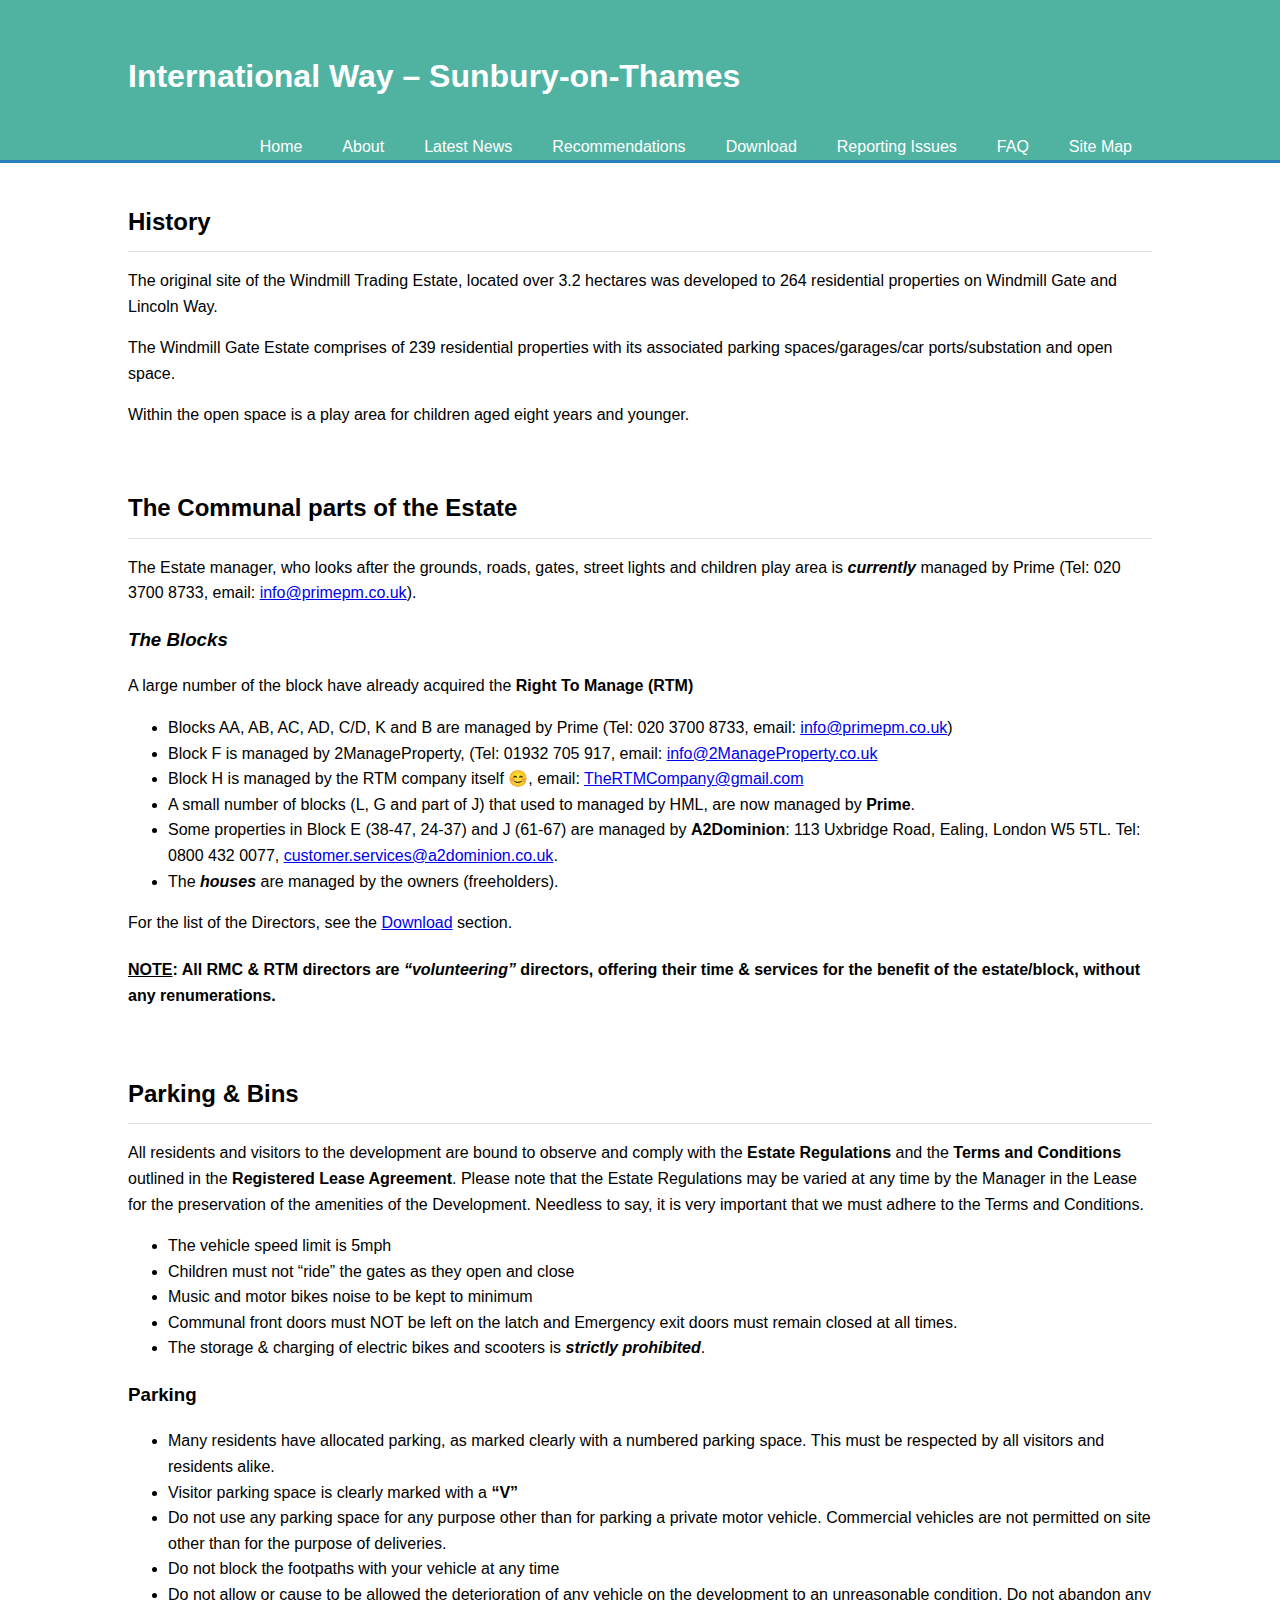
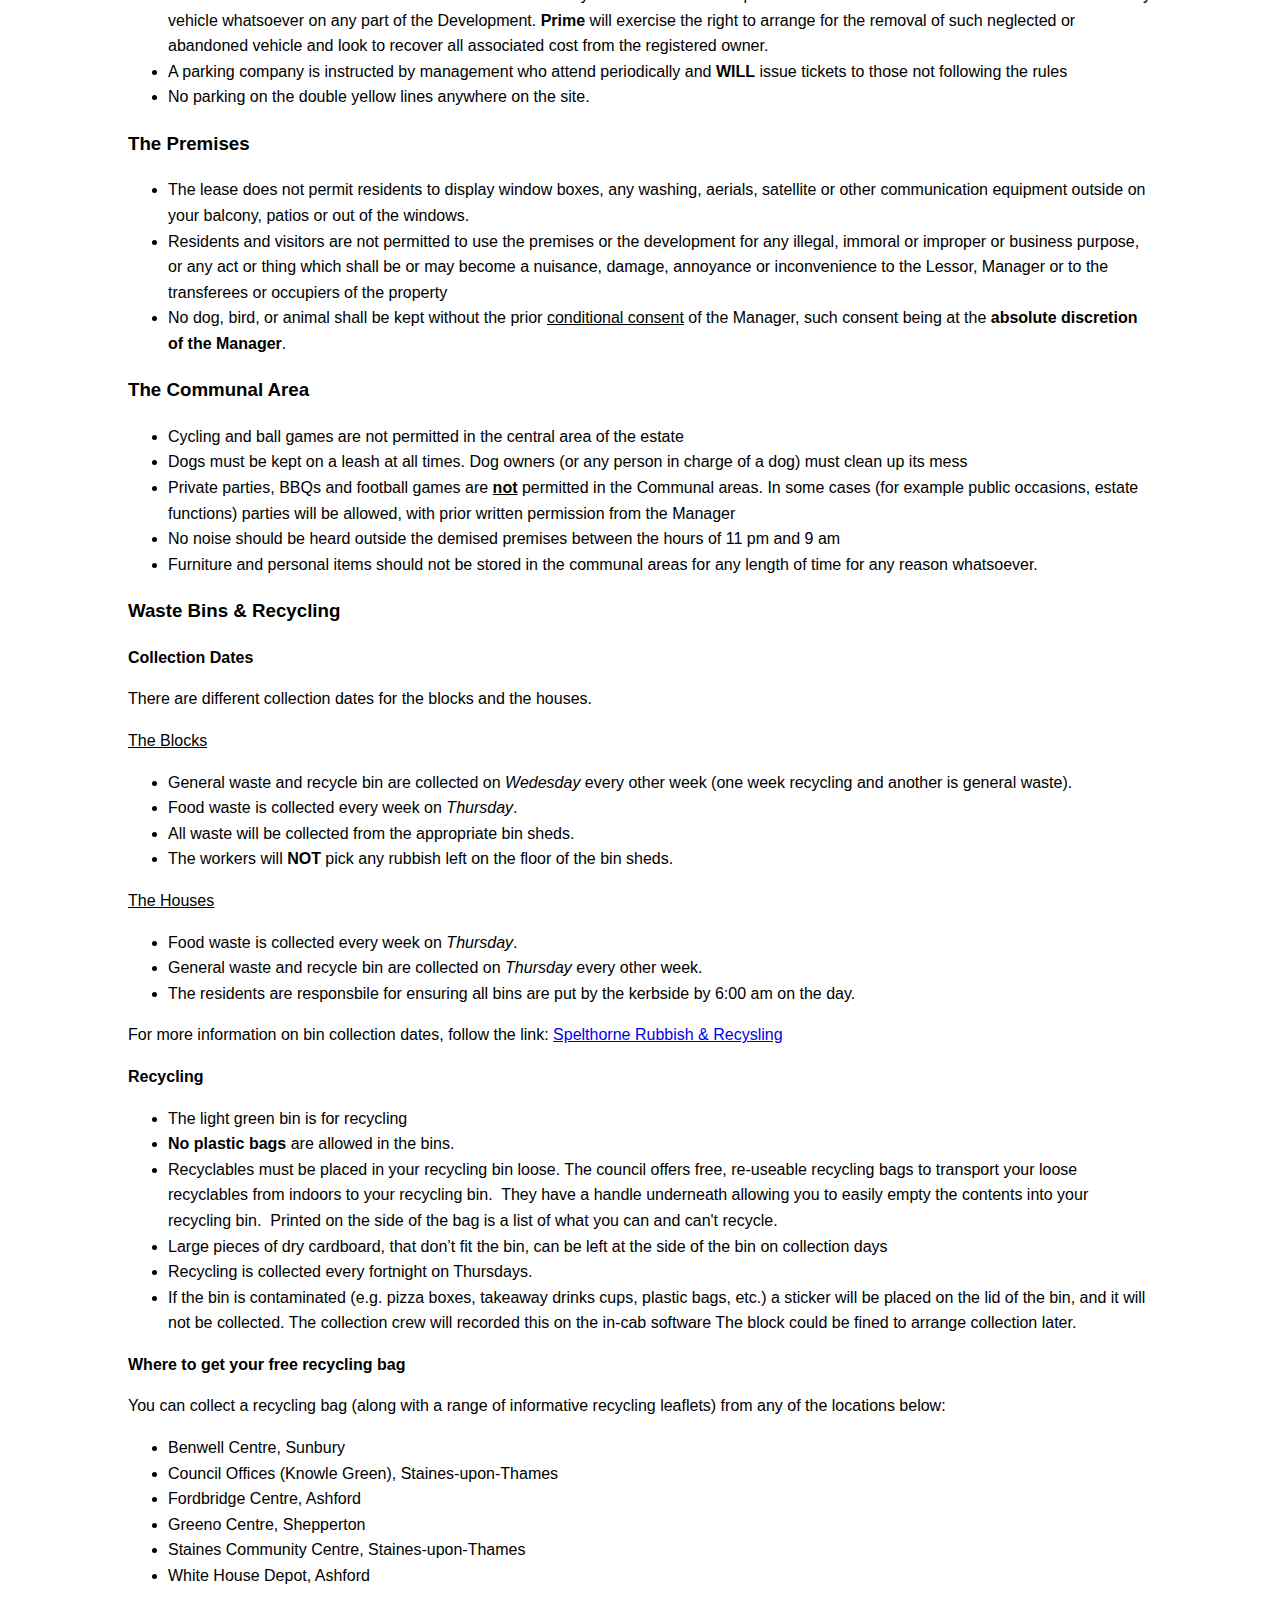
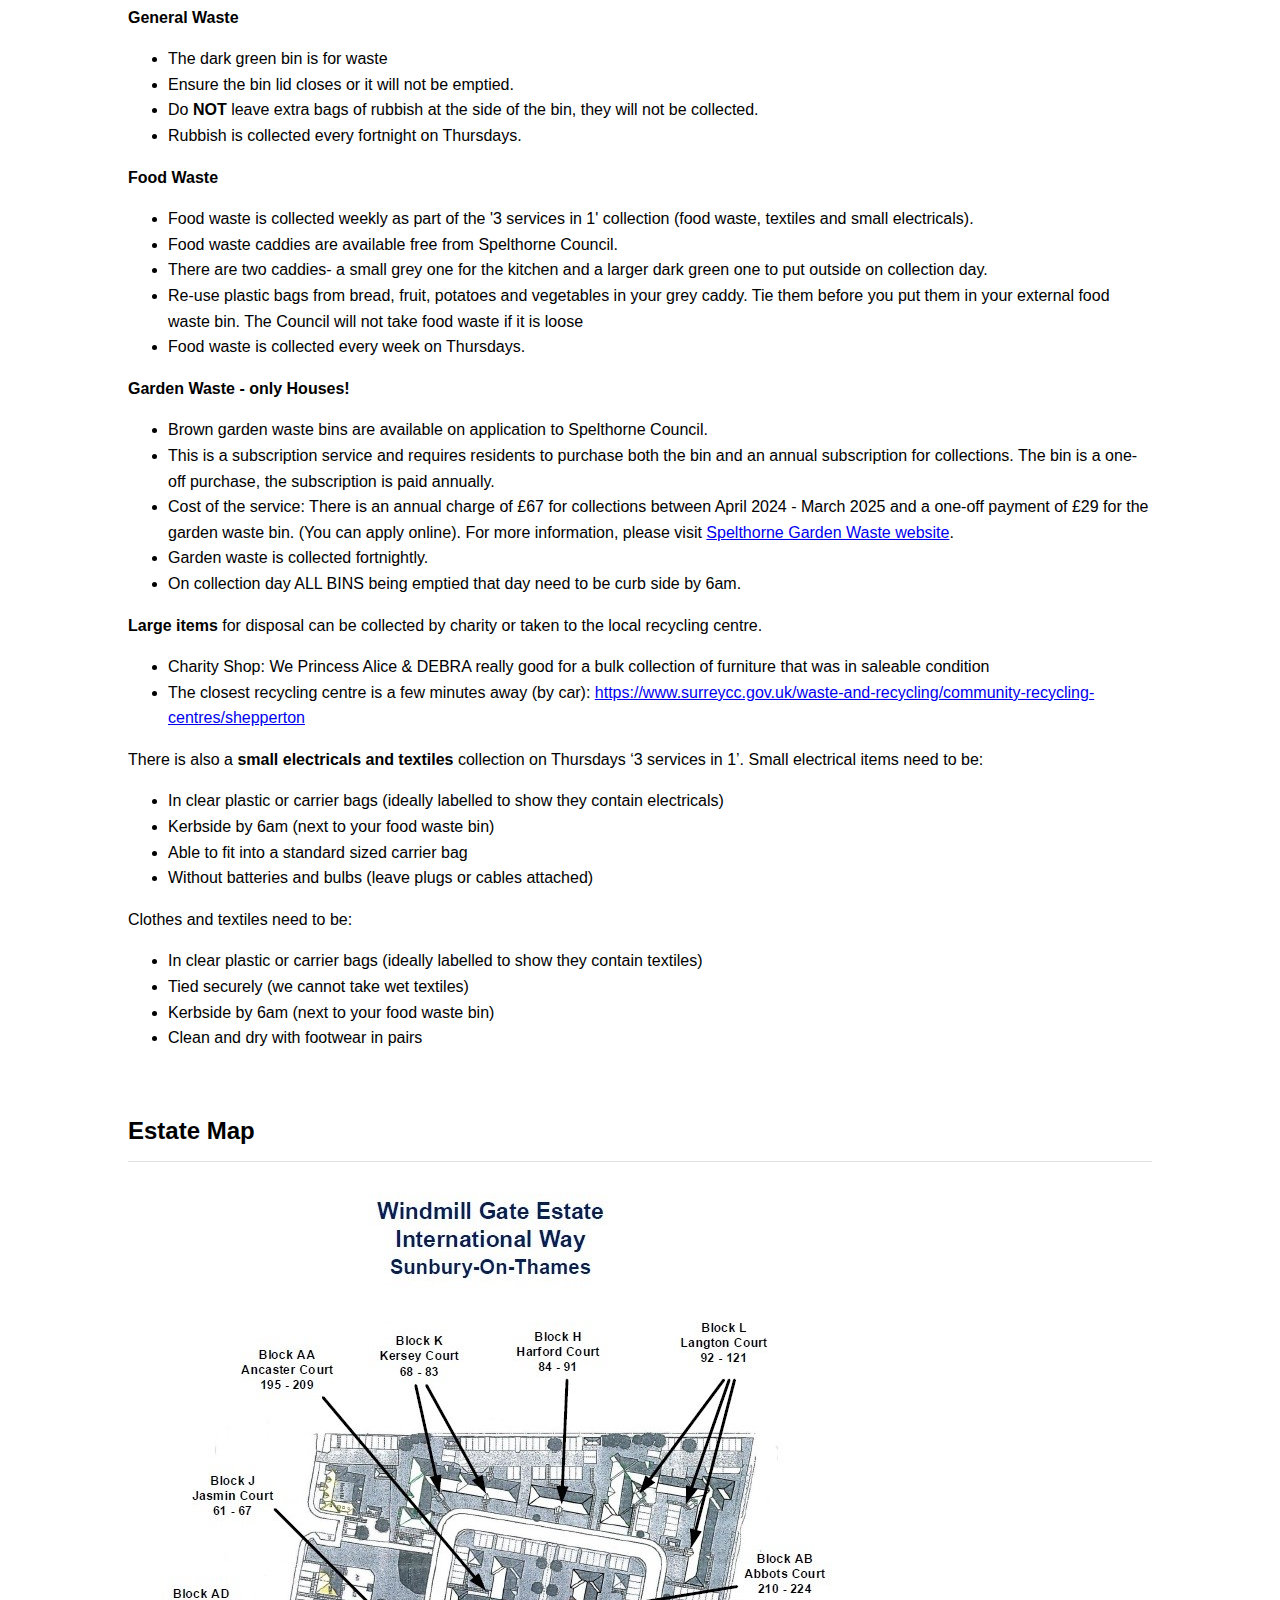
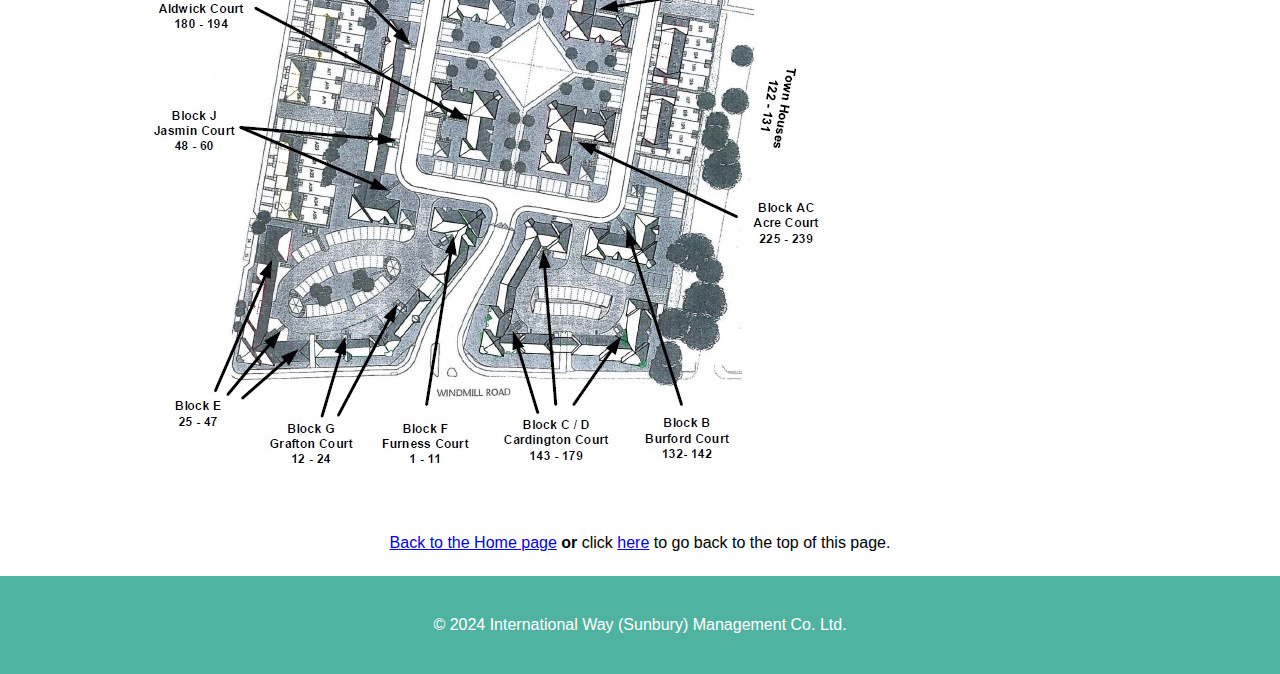
<file: about.html>
<!DOCTYPE html>
<html lang="en">
<head>
    <meta charset="UTF-8">
    <title>The International Way Neighbourhood</title>
    <meta name="viewport" content="width=device-width, initial-scale=1.0">
    <!-- Link to the CSS file -->
    <link rel="stylesheet" href="style.css">
</head>
<body>
    <!-- Header Section -->
    <header>
        <div class="container">
            <h1>International Way – Sunbury-on-Thames</h1>
            <nav>
                <ul>
                    <li><a href="./index.html">Home</a></li>
                    <li><a href="./about.html">About</a></li>
                    <li><a href="./latest-news.html">Latest News</a></li>
                    <li><a href="./recommendations.html">Recommendations</a></li>
                    <li><a href="./download.html">Download</a></li>
                    <li><a href="./issues-reporting.html">Reporting Issues</a></li>
                    <li><a href="./faq.html">FAQ</a></li>
                    <li><a href="./site-map.html">Site Map</a></li>
                    <!-- Phase 2 Features 
                    <li><a href="./login.html" id="login-link">Login/Register</a></li>-->
                </ul>
            </nav>
        </div>
    </header>

    <!-- History Section -->
    <section id="history">
        <div class="container">
            <h2>History</h2>
            <p><!-- Insert the full history of the estate here --></p>
            <p>The original site of the Windmill Trading Estate, located over 3.2 hectares was developed to 264 residential properties on Windmill Gate and Lincoln Way. </p>
                
            <p>The Windmill Gate Estate comprises of 239 residential properties with its associated parking spaces/garages/car ports/substation and open space. </p>
                
            <p>Within the open space is a play area for children aged eight years and younger.</p>
             
            <br>

            <!-- The Communial Parts of the Estate -->
            <h2>The Communal parts of the Estate</h2>

            <p>The Estate manager, who looks after the grounds, roads, gates, street lights and children play area is <strong><em>currently</em></strong> managed by Prime (Tel: 020 3700 8733, email: <a href="mailto:info@primepm.co.uk">info@primepm.co.uk</a>).</p>
            
            <a name="blocks"></a>
            <h3><strong><em>The Blocks</em></strong></h3> 

                <p>A large number of the block have already acquired the <strong>Right To Manage (RTM)</strong>
                <ul> 
                    <li>Blocks AA, AB, AC, AD, C/D, K and B are managed by Prime (Tel: 020 3700 8733, email: <a href="mailto:info@primepm.co.uk">info@primepm.co.uk</a>)</li>
                    <li>Block F is managed by 2ManageProperty, (Tel: 01932 705 917, email: <a href="mailto:info@2ManageProperty.co.uk">info@2ManageProperty.co.uk</a></li>
                    <li>Block H is managed by the RTM company itself 😊, email: <a href="mailto:TheRTMCompany@gmail.com">TheRTMCompany@gmail.com</a></li>
                    <li>A small number of blocks (L, G and part of J) that used to managed by HML, are now managed by <strong>Prime</strong>.</li>
                    <li>Some properties in Block E (38-47, 24-37) and J (61-67) are managed by <strong>A2Dominion</strong>: 113 Uxbridge Road, Ealing, London W5 5TL. Tel: 0800 432 0077, <a href="mailto:customer.services@a2dominion.co.uk">customer.services@a2dominion.co.uk</a>.</li>
                    <li>The <strong><em>houses</em></strong> are managed by the owners (freeholders).</li>
                </ul>
                <p>For the list of the Directors, see the <a href="./download.html">Download</a> section.</p>
                <p><h4><u>NOTE</u>: All RMC & RTM directors are <b><em>“volunteering”</em></b> directors, offering their time & services for the benefit of the estate/block, without any renumerations.</h4></p>
                <br>
            <h2>Parking & Bins</h2>

            <p>All residents and visitors to the development are bound to observe and comply with the <strong>Estate Regulations</strong>
                and the <strong>Terms and Conditions</strong> outlined in the <strong>Registered Lease Agreement</strong>. Please note that the Estate Regulations may be varied at any time by the Manager in the Lease for the preservation of the amenities of the Development. Needless to say, it is very important that we must adhere to the Terms and Conditions.</p>
                
                <ul>
                    <li>The vehicle speed limit is 5mph</li>
                    <li>Children must not “ride” the gates as they open and close</li>
                    <li>Music and motor bikes noise to be kept to minimum</li>
                    <li>Communal front doors must NOT be left on the latch and Emergency exit doors must remain closed at all times.</li>
                    <li>The storage & charging of electric bikes and scooters is <b><i>strictly prohibited</i></b>.</li>
                </ul>
                
                
                <p><strong><h3>Parking</h3></strong></p>
                
                
                <!-- list -->
                <ul>
                    <li>Many residents have allocated parking, as marked clearly with a numbered parking space. This must be respected by all visitors and residents alike.</li>
                    <li>Visitor parking space is clearly marked with a <b>“V”</b></li>
                    <li>Do not use any parking space for any purpose other than for parking a private motor vehicle. Commercial vehicles are not permitted on site other than for the purpose of deliveries.</li>
                    <li>Do not block the footpaths with your vehicle at any time</li><li>Do not allow or cause to be allowed the deterioration of any vehicle on the development to an unreasonable condition. Do not abandon any vehicle whatsoever on any part of the Development. <strong>Prime</strong> will exercise the right to arrange for the removal of such neglected or abandoned vehicle and look to recover all associated cost from the registered owner.</li>
                    <li>A parking company is instructed by management who attend periodically and <b>WILL</b> issue tickets to those not following the rules</li>
                    <li>No parking on the double yellow lines anywhere on the site.</li>
                </ul>
                <!-- /list -->
                
                
                <p><strong><h3>The Premises</h3></strong></p>
                
                <!-- list -->
                <ul>
                    <li>The lease does not permit residents to display window boxes, any washing, aerials, satellite or other communication equipment outside on your balcony, patios or out of the windows.</li>
                    <li>Residents and visitors are not permitted to use the premises or the development for any illegal, immoral or improper or business purpose, or any act or thing which shall be or may become a nuisance, damage, annoyance or inconvenience to the Lessor, Manager or to the transferees or occupiers of the property</li>
                    <li>No dog, bird, or animal shall be kept without the prior <u>conditional consent</u> of the Manager, such consent being at the <b>absolute discretion of the Manager</b>.</li>
                </ul>
                <!-- /list -->
                
                
                <p><strong><h3>The Communal Area</h3></strong></p>
                
                <!-- list -->
                <ul>
                    <li>Cycling and ball games are not permitted in the central area of the estate</li>
                    <li>Dogs must be kept on a leash at all times. Dog owners (or any person in charge of a dog) must clean up its mess</li>
                    <li>Private parties, BBQs and football games are <u><b>not</b></u> permitted in the Communal areas. In some cases (for example public occasions, estate functions) parties will be allowed, with prior written permission from the Manager</li>
                    <li>No noise should be heard outside the demised premises between the hours of 11 pm and 9 am</li>
                    <li>Furniture and personal items should not be stored in the communal areas for any length of time for any reason whatsoever.</li>
                </ul>
                <!-- /list -->
                <a name="bins"></a>
                <p><strong><h3>Waste Bins & Recycling</h3></strong></p>
                
                <p><strong>Collection Dates</strong><strong></strong></p>
                There are different collection dates for the blocks and the houses.

                <p><u>The Blocks</u></p>
                <ul>
                    <li>General waste and recycle bin are collected on <i>Wedesday</i> every other week (one week recycling and another is general waste).</li>
                    <li>Food waste is collected every week on <i>Thursday</i>.</li>
                    <li>All waste will be collected from the appropriate bin sheds.</li>
                    <li>The workers will <b>NOT</b> pick any rubbish left on the floor of the bin sheds.</li>
                </ul>
                
                <p><u>The Houses</u></p>
                <ul>
                    <li>Food waste is collected every week on <i>Thursday</i>.</li>
                    <li>General waste and recycle bin are collected on <i>Thursday</i> every other week.</li>
                    <li>The residents are responsbile for ensuring all bins are put by the kerbside by 6:00 am on the day.</li>
                </ul>                
                

                 <p>For more information on bin collection dates, follow the link:
                <a href="https://www.spelthorne.gov.uk/article/16350/Rubbish-and-recycling">Spelthorne Rubbish & Recysling</a></p>
                
                
                <p><strong>Recycling</strong><strong></strong></p>
                
                <!-- list -->
                <ul>
                    <li>The light green bin is for recycling</li>
                    <li><b>No plastic bags</b> are allowed in the bins.</li>
                    <li>Recyclables must be placed in your recycling bin loose. The council offers free, re-useable recycling bags to transport your loose recyclables from indoors to your recycling bin.&nbsp; They have a handle underneath allowing you to easily empty the contents into your recycling bin.&nbsp; Printed on the side of the bag is a list of what you can and can't recycle.</li><li>Large pieces of dry cardboard, that don’t fit the bin, can be left at the side of the bin on collection days </li>
                    <li>Recycling is collected every fortnight on Thursdays.</li>
                    <li>If the bin is contaminated (e.g. pizza boxes, takeaway drinks cups, plastic bags, etc.) a sticker will be placed on the lid of the bin, and it will not be collected. The collection crew will recorded this on the in-cab software The block could be fined to arrange collection later.</li>
                </ul>
                <!-- /list -->
                
                
                <p><strong>Where to get your free recycling bag</strong></p>
                
                <p>You can collect a recycling bag (along with a range of informative recycling leaflets) from any of the
                locations below:</p>
                
                
                <!-- list -->
                <ul>
                    <li>Benwell Centre, Sunbury</li>
                    <li>Council Offices (Knowle Green), Staines-upon-Thames</li>
                    <li>Fordbridge Centre, Ashford</li><li>Greeno Centre, Shepperton</li>
                    <li>Staines Community Centre, Staines-upon-Thames</li>
                    <li>White House Depot, Ashford</li>
                </ul>
                <!-- /list -->
                
                
                <p><strong>General Waste</strong></p>
                
                <!-- list -->
                <ul>
                    <li>The dark green bin is for waste</li> 
                    <li>Ensure the bin lid closes or it will not be emptied.</li>
                    <li>Do <b>NOT</b> leave extra bags of rubbish at the side of the bin, they will not be collected.</li>
                    <li>Rubbish is collected every fortnight on Thursdays.</li>
                </ul>
                <!-- /ist -->
                
                
                <p><strong>Food Waste</strong> </p>
                
                <!-- list -->
                <ul>
                    <li>Food waste is collected weekly as part of the '3 services in 1' collection (food waste, textiles and small electricals).</li>
                    <li>Food waste caddies are available free from Spelthorne Council.</li>
                    <li>There are two caddies- a small grey one for the kitchen and a larger dark green one to put outside on collection day. </li>
                    <li>Re-use plastic bags from bread, fruit, potatoes and vegetables in your grey caddy. Tie them before you put them in your external food waste bin. The Council will not take food waste if it is loose</li>
                    <li>Food waste is collected every week on Thursdays.</li>
                </ul>
                <!-- /list -->
                
                
                <p><strong>Garden Waste - only Houses!</strong></p>
                
                <!-- list -->
                <ul>
                    <li>Brown garden waste bins are available on application to Spelthorne Council.</li>
                    <li>This is a subscription service and requires residents to purchase both the bin and an annual subscription for collections. The bin is a one-off purchase, the subscription is paid annually.</li>
                    <li>Cost of the service: There is an annual charge of £67 for collections between April 2024 - March 2025 and a one-off payment of £29 for the garden waste bin. (You can apply online). For more information, please visit <a href="https://www.spelthorne.gov.uk/gardenwaste">Spelthorne Garden Waste website</a>.</li>
                    <li>Garden waste is collected fortnightly.&nbsp; </li>
                    <li>On collection day ALL BINS being emptied that day need to be curb side by 6am. </li>
                </ul>
                <!-- /list -->
                
        
                <p><strong>Large items</strong> for disposal can be collected by charity or taken to the local recycling centre</center>.
                    <ul>
                        <li>Charity Shop: We Princess Alice & DEBRA  really good for a bulk collection of furniture that was in saleable condition</li>
                        <li>The closest recycling centre is a few minutes away (by car): <a href="https://www.surreycc.gov.uk/waste-and-recycling/community-recycling-centres/shepperton">https://www.surreycc.gov.uk/waste-and-recycling/community-recycling-centres/shepperton</a></p></li>
                    </ul>
                
                <p>There is also a <b>small electricals and textiles</b> collection on Thursdays ‘3 services in 1’. Small electrical items need to be:</p>
                
                
                <!-- list -->
                <ul>
                    <li>In clear plastic or carrier bags (ideally labelled to show they contain electricals)</li><li>Kerbside by 6am (next to your food waste bin)</li>
                    <li>Able to fit into a standard sized carrier bag</li>
                    <li>Without batteries and bulbs (leave plugs or cables attached)</li>
                </ul>
                <!-- /list -->
                
                <p>Clothes and textiles need to be:</p>
                
                <!-- list -->
                <ul>
                    <li>In clear plastic or carrier bags (ideally labelled to show they contain textiles)</li>
                    <li>Tied securely (we cannot take wet textiles)</li>
                    <li>Kerbside by 6am (next to your food waste bin)</li>
                    <li>Clean and dry with footwear in pairs</li>
                </ul>
                <!-- /list -->
            <br>
            <h2>Estate Map</h2>
            <img src="images/Interway_map.jpg" alt="Site Map" class="responsive-img">
            <!-- Or link to a PDF -->
            <!-- <a href="buildings-diagram.pdf" target="_blank">Download Buildings Diagram</a> -->
        </div>
    </section>

    <center>
        <p><a href="./index.html">Back to the Home page</a>
        <b> or </b>click <a href="about.html">here</a> to go back to the top of this page.</p>
    </center>

    <!-- Footer -->
    <footer>
        <div class="container">
            <p>&copy; 2024 International Way (Sunbury) Management Co. Ltd.</p>
        </div>
    </footer>

    <!-- Link to the JS file -->
    <script src="script.js"></script>
</body>
</html>
</file>
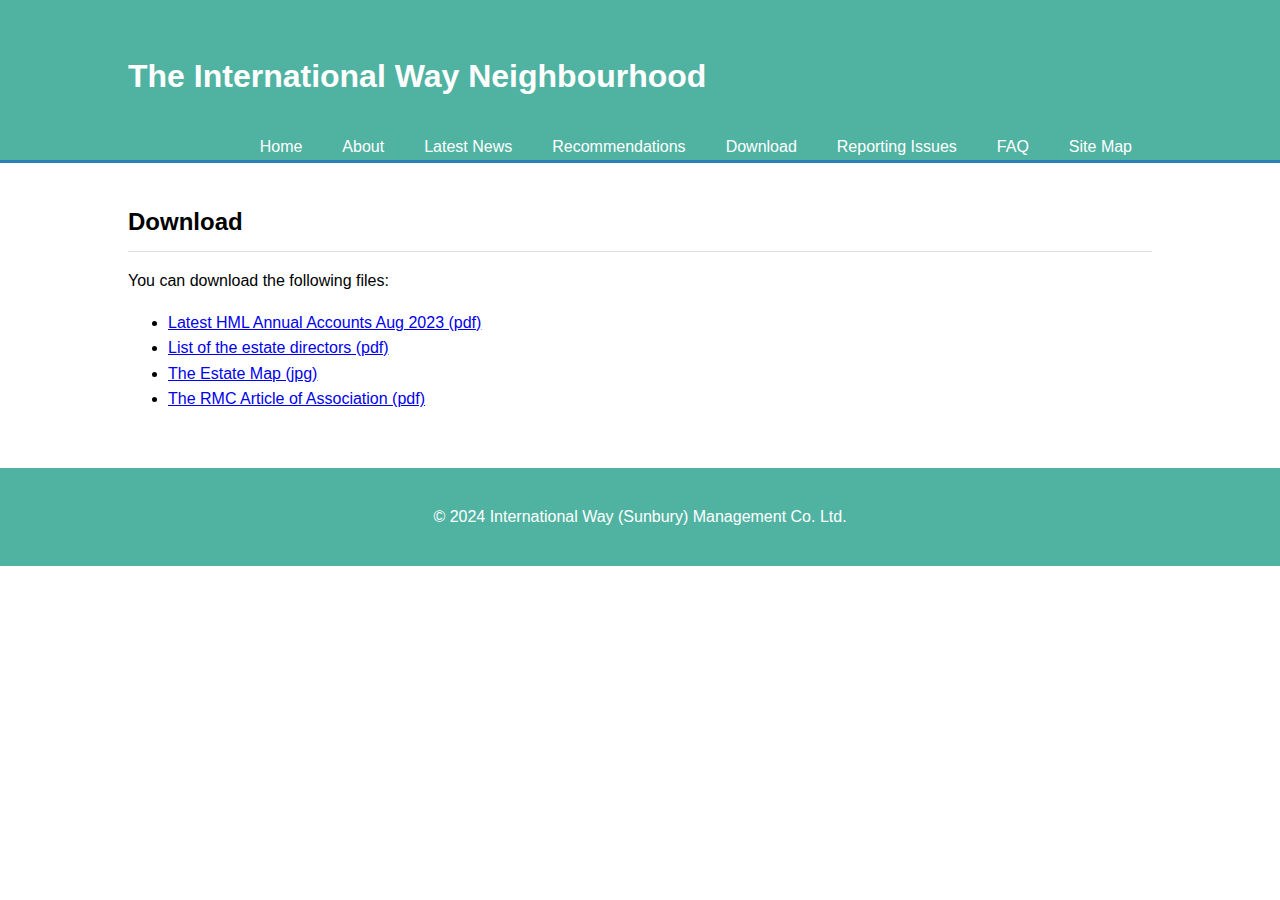
<file: download.html>
<!DOCTYPE html>
<html lang="en">
<head>
    <meta charset="UTF-8">
    <title>The International Way Neighbourhood</title>
    <meta name="viewport" content="width=device-width, initial-scale=1.0">
    <!-- Link to the CSS file -->
    <link rel="stylesheet" href="style.css">
</head>
<body>
    <!-- Header Section -->
    <header>
        <div class="container">
            <h1>The International Way Neighbourhood</h1>
            <nav>
                <ul>
                    <li><a href="./index.html">Home</a></li>
                    <li><a href="./about.html">About</a></li>
                    <li><a href="./latest-news.html">Latest News</a></li>
                    <li><a href="./recommendations.html">Recommendations</a></li>
                    <li><a href="./download.html">Download</a></li>
                    <li><a href="./issues-reporting.html">Reporting Issues</a></li>
                    <li><a href="./faq.html">FAQ</a></li>
                    <li><a href="./site-map.html">Site Map</a></li>
                    <!-- Phase 2 Features 
                    <li><a href="./login.html" id="login-link">Login/Register</a></li>-->
                </ul>
            </nav>
        </div>
    </header>

    <!-- Download Section -->
    <section id="download">
        <div class="container">
            <h2>Download</h2>
            <p>You can download the following files:</p>
            <ul>
                <li><a href="documents/Windmill Gate - Accounts Aug 2023 signed.pdf" target="_blank">Latest HML Annual Accounts Aug 2023 (pdf)</a></li>
                <li><a href="documents/Estate Directors v1.1.pdf" target="_blank">List of the estate directors (pdf)</a></li>
                <li><a href="images/Interway_map.jpg" target="_blank">The Estate Map (jpg)</a></li>
                <li><a href="documents/RMC Article of Association.pdf"target="_blank">The RMC Article of Association (pdf)</a></li>                
            </ul>
        </div>
    </section>

     <!-- Footer -->
    <footer>
        <div class="container">
            <p>&copy; 2024 International Way (Sunbury) Management Co. Ltd.</p>
        </div>
    </footer>

    <!-- Link to the JS file -->
    <script src="script.js"></script>
</body>
</html>
</file>
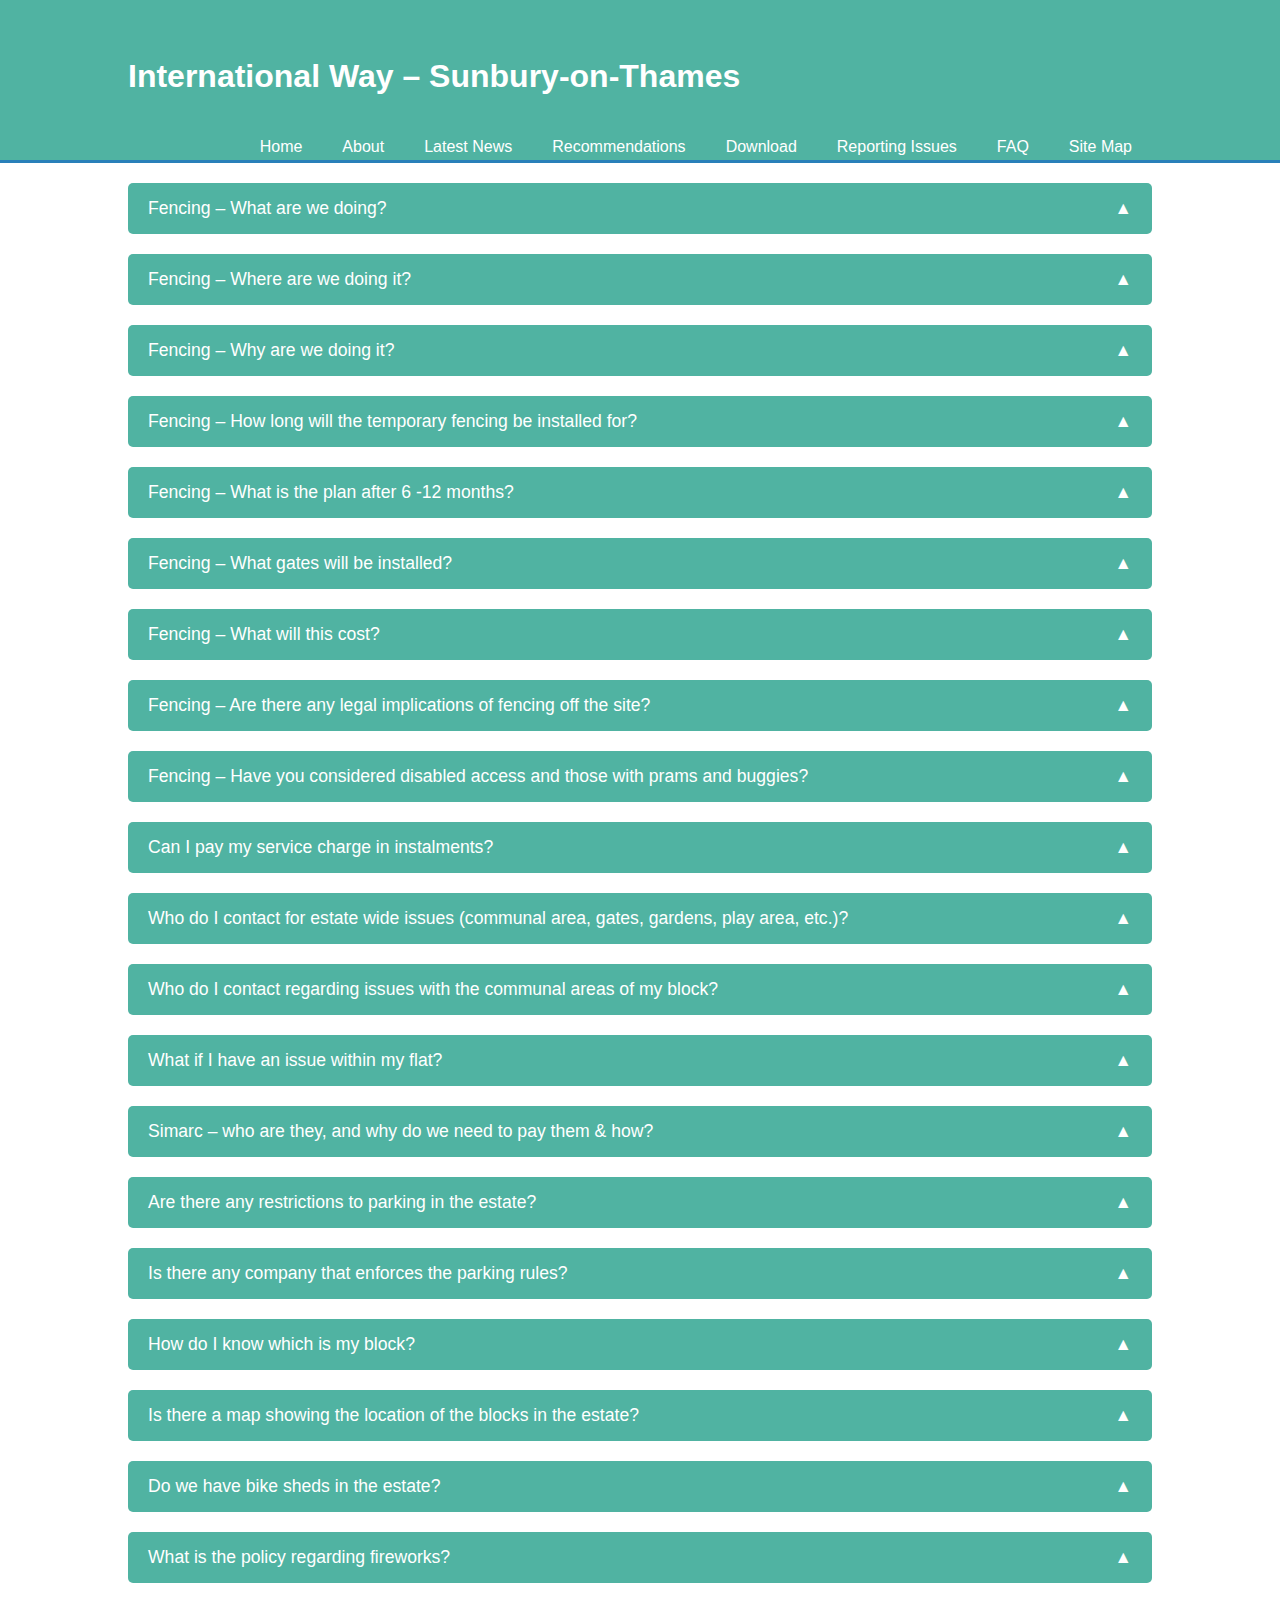
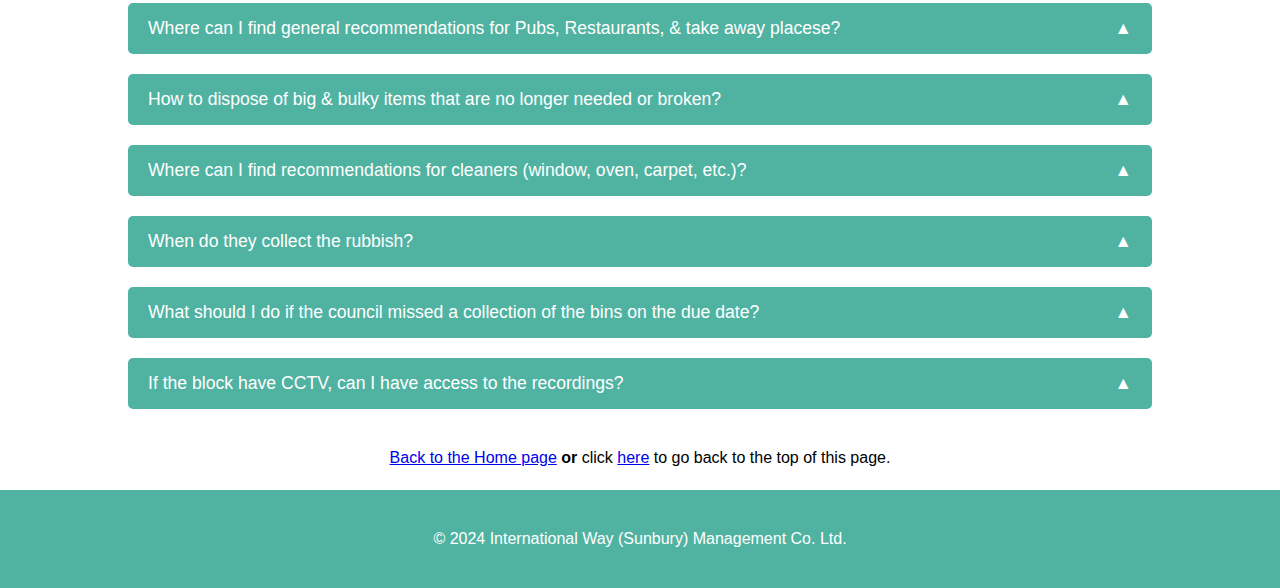
<file: faq.html>
<!DOCTYPE html>
<html lang="en">
<head>
    <meta charset="UTF-8">
    <title>The International Way Neighbourhood</title>
    <meta name="viewport" content="width=device-width, initial-scale=1.0">
    <!-- Link to the CSS file -->
    <link rel="stylesheet" href="style.css">
</head>
<body>
    <!-- Header Section -->
    <header>
        <div class="container">
            <h1>International Way – Sunbury-on-Thames</h1>
            <nav>
                <ul>
                    <li><a href="./index.html">Home</a></li>
                    <li><a href="./about.html">About</a></li>
                    <li><a href="./latest-news.html">Latest News</a></li>
                    <li><a href="./recommendations.html">Recommendations</a></li>
                    <li><a href="./download.html">Download</a></li>
                    <li><a href="./issues-reporting.html">Reporting Issues</a></li>
                    <li><a href="./faq.html">FAQ</a></li>
                    <li><a href="./site-map.html">Site Map</a></li>
                    <!-- Phase 2 Features 
                    <li><a href="./login.html" id="login-link">Login/Register</a></li>-->
                </ul>
            </nav>
        </div>
    </header>

    <!-- FAQ Section -->
    <main class="container">
        <div class="faq">

            <div class="faq-item">
                <button class="faq-question">Fencing – What are we doing?<span class="arrow">&#9650;</span></button>
                <div class="faq-answer">
                    <p>We are installing temporary fencing to block access to the site from unwanted visitors.</p>
                </div>
            </div>

            <div class="faq-item">
                <button class="faq-question">Fencing – Where are we doing it? <span class="arrow">&#9650;</span></button>
                <div class="faq-answer">
                    <p>There are 3 main vulnerable areas where the public can enter International Way. By the play park into Lincoln Way, by CD block onto Windmill Road and by E block onto Windmill Road.</p>
                </div>
            </div>

            <div class="faq-item">
                <button class="faq-question">Fencing – Why are we doing it?<span class="arrow">&#9650;</span></button>
                <div class="faq-answer">
                    <p>The site has many visitors from Lincoln Way and elsewhere. We have many reports that our play park is being used by youths who cause damage that we have to repair. We have reports of Lincoln Way residents entering the site to exercise their dogs and don't clear up their dog mess.</p>
                    <p>CCTV has shown us that we have visitors to the site in the hours of darkness who are checking for unlocked cars and stealing from the carports and insecure communal areas. We are vulnerable to drug dealing and have several issues that have now been resolved and we want to keep the site free from drug dealers and those buying drugs.</p>
                    <p>The site was sold to many under the guise of it being secure.</p> 
                    <p>To make the site as safe as possible for all of the residents.</p>
                </div>
            </div>

            <div class="faq-item">
                <button class="faq-question">Fencing – How long will the temporary fencing be installed for?<span class="arrow">&#9650;</span></button>
                <div class="faq-answer">
                    <p>We anticipate approximately 6 - 12 months.</p>
                </div>
            </div>

            <div class="faq-item">
                <button class="faq-question">Fencing – What is the plan after 6 -12 months?<span class="arrow">&#9650;</span></button>
                <div class="faq-answer">
                    <p>We intend to review whether or not the fences achieve the desired objective. If it does, we intend to install permanent fences with gates to allow leaseholders and tenants to come and go through these 3 areas.</p>
                    <p>If it does not we will discuss what measures need to met to achieve a secure site.</p>
                </div>
            </div>

            <div class="faq-item">
                <button class="faq-question">Fencing – What gates will be installed?<span class="arrow">&#9650;</span></button>
                <div class="faq-answer">
                    <p>It has not been decided yet and we will seek advice from professional installers. Our intention is to install gates with fobs, key or number lock access for resident use only. Any fences / gates will be in keeping with existing designs and colours across the estate.</p>
                </div>
            </div>

            <div class="faq-item">
                <button class="faq-question">Fencing – What will this cost?<span class="arrow">&#9650;</span></button>
                <div class="faq-answer">
                    <p>We don't know yet as we are in the planning stages. We anticipate a cost less than £10,000 and it will come from existing reserve funds. No leaseholder will be asked to contribute more for it.</p>
                </div>
            </div>

            <div class="faq-item">
                <button class="faq-question">Fencing – Are there any legal implications of fencing off the site?<span class="arrow">&#9650;</span></button>
                <div class="faq-answer">
                    <p>No, we have already put the proposal through the legal team at Prime, we are entitled to protect the estate and the lease allows for it.</p>
                </div>
            </div>

            <div class="faq-item">
                <button class="faq-question">Fencing – Have you considered disabled access and those with prams and buggies?<span class="arrow">&#9650;</span></button>
                <div class="faq-answer">
                    <p>Yes. Any gates we install will be suitable for use by those in wheelchairs or with prams/buggies.</p>
                </div>
            </div>

            <div class="faq-item">
                <button class="faq-question">Can I pay my service charge in instalments?<span class="arrow">&#9650;</span></button>
                <div class="faq-answer">
                    <p>According to the Lease, the short answer is <b>No</b>.</p>
                     <ul>  
                        <li>According to “THE SEVENTH SCHEDULE” of the Lease, </li>
                        <ul>
                            <li>Section 6 “The Lessee shall pay to the Manager the Lessee’s proportion of the Maintenance Expenses in a manner that is to say: ”</li>
                            <li>6.1 In advance on the First day of September and the First day of March in every year throughout the Term one half of the Lessee’s proportion of the amount.</li>
                        </ul>
                        <li>Under “THE EIGHTH SCHEDULE”, Section 3 “To pay interest at the rate of four per centum (4%) above Barclays Bank Plc Base Rate from time to time on all sums payable by way of rent or service charge which shall be in arrears from the date due until the date of actual payment” </li>
                    </ul> 
                    <p><i>As you can see above, the Directors have no power to go against the covenant in the Lease unless exceptional circumstances that could satisfy a court exists.</i></p>
                    
                </div>
            </div>

            <div class="faq-item">
                <button class="faq-question">Who do I contact for estate wide issues (communal area, gates, gardens, play area, etc.)?<span class="arrow">&#9650;</span></button>
                <div class="faq-answer">
                    <p>For general quires, please conatact Prime on 020 3700 8733, or you can email them on <a href="mailto: info@primepm.co.uk" target="_blank">info@primepm.co.uk</a></p>
                </div>
            </div>

            <div class="faq-item">
                <button class="faq-question">Who do I contact regarding issues with the communal areas of my block?<span class="arrow">&#9650;</span></button>
                <div class="faq-answer">
                    <p>You can find more details in the About tab. Click <a href=about.html#blocks>here</a> to go there.</p>
                </div>
            </div>

            <div class="faq-item">
                <button class="faq-question">What if I have an issue within my flat?<span class="arrow">&#9650;</span></button>
                <div class="faq-answer">
                    <p>If you are renting, please contact your landlord or letting agent.</p>
                </div>
            </div>

            <div class="faq-item">
                <button class="faq-question">Simarc – who are they, and why do we need to pay them & how?<span class="arrow">&#9650;</span></button>
                <div class="faq-answer">
                    <ul>
                        <li>Simarc Property Management Limited act on behalf of the freeholder in collecting the yearly ground rent from the leaseholders.</li>
                        <li>How and when you pay your ground rent will depend on your Lease. Either directly to Simarc (the majority of the blocks), or indirectly via HML (in the case of Blocks AB & AC), or via A2Dominion (in the case of Block E & J).</li> 
                        <li>The Ground rent is normally paid twice a year, in Sep & March (or once a year in the case of A2Dominion).</li>
                        <li>Ground rent does not apply to the Houses, as they are freehold.</li>
                    </ul>
                </div>
            </div>

            <div class="faq-item">
                <button class="faq-question">Are there any restrictions to parking in the estate?<span class="arrow">&#9650;</span></button>
                <div class="faq-answer">
                    <p><b>Yes</b>, there is.</p>
                    <ul>
                        <li> Most of the parking spaces within the estate is allocated to individual leaseholders (with numbers on the ground). Please do <b>not</b> park there, UNLESS authorised by the owner.</li>
                        <li> There are few visitor parking spaces (invicated by the <b>'V'</b> on the ground), which is available for parking to others.</li>
                        <li> No parking is allowed on the double yellow lines at any time.</li> 
                        <li> Commercial vehicles are <b style="color:red">not</b> allowed to park overnight on the estate.</li>
                    </ul>
                </div>
            </div>
  
            <div class="faq-item">
                <button class="faq-question">Is there any company that enforces the parking rules?<span class="arrow">&#9650;</span></button>
                <div class="faq-answer">
                    <p>Yes. The UK Parking Control (UKPC) are responsible for enforcing the parking restrictions, and issuing tickets for any vehicle that violates them.</p>
                </div>
            </div>

            <div class="faq-item">
                <button class="faq-question">How do I know which is my block?<span class="arrow">&#9650;</span></button>
                <div class="faq-answer">
                    <p>Please find below the blocks and their flat numbers:</p>
                    <ul>
                        <li>Block F:  1 – 11</li>
                        <li>Block G: 12 – 24</li>
                        <li>Block E: 25 – 47</li>
                        <li>Block J1: 48 - 60</li>
                        <li>Block J2: 61 – 67</li>
                        <li>Block K: 68 – 83</li>
                        <li>Block H: 84 – 91</li>	
                        <li>Block L: 92 – 121</li>
                        <li>Block B: 132 – 142</li>
                        <li>Block C/D: 143 – 179</li>
                        <li>Block AD: 180 – 194</li>
                        <li>Block AA: 195 – 209</li>
                        <li>Block AB: 210 – 224</li>
                        <li>Block AC: 225 - 239</li>
                    </ul>
                    <p>We also have Town Houses: 122 – 131.</p>
                </div>
            </div>
                 
            <div class="faq-item">
                <button class="faq-question">Is there a map showing the location of the blocks in the estate?<span class="arrow">&#9650;</span></button>
                <div class="faq-answer">
                    <p><img src="images/Interway_map.jpg" alt="Site Map" class="responsive-img"></p>
                </div>
            </div>

            <div class="faq-item">
                <button class="faq-question">Do we have bike sheds in the estate?<span class="arrow">&#9650;</span></button>
                <div class="faq-answer">
                    <p>Yes, there are a number of bike sheds throughout the estate, near block C/D, block B, block F, and there is another one at the back of block K.</p> 
                    <p>For the bike shed codes, please refer to the appropriate RTM Directors/other residents of that block or Prime.</p>
                    <p>For security reasons, we could not publish the bike shed codes!</p>
                </div>
            </div>
                   
            <div class="faq-item">
                <button class="faq-question">What is the policy regarding fireworks?<span class="arrow">&#9650;</span></button>
                <div class="faq-answer">
                    <p>Prime has recently sent an email to say that setting off fireworks in International Way is not permitted, as this is a fire hazard and could cause damage to property.</p>
                </div>
            </div>

            <div class="faq-item">
                <button class="faq-question">Where can I find general recommendations for Pubs, Restaurants, & take away placese?<span class="arrow">&#9650;</span></button>
                <div class="faq-answer">
                    <p>Please visit our Recommendations tab. Click <a href="recommendations.html" >here</a> to be directed to that page.</p>
                </div>
            </div>

            <div class="faq-item">
                <button class="faq-question">How to dispose of big & bulky items that are no longer needed or broken?<span class="arrow">&#9650;</span></button>
                <div class="faq-answer">
                    <p>The closest place is the Shepperton Community Recycling Centre. Charlton Lane, Shepperton, Surrey, TW17 8QA. Clink here to visit their page: <a href="https://www.surreycc.gov.uk/waste-and-recycling/community-recycling-centres/shepperton">Shepperton Community Recycling Centre - Surrey County Council</a> for more information, including opening times, map, etc.</p>
                    <p>The service is free for private local residents (may need to show ID with local address).</p>
                </div>
            </div>

           <div class="faq-item">
                <button class="faq-question">Where can I find recommendations for cleaners (window, oven, carpet, etc.)?<span class="arrow">&#9650;</span></button>
                <div class="faq-answer">
                    <p>You can find them all in our Recommendations tab. Click <a href="recommendations.html#cleaning">here</a> to go the specific section on the page.</p>
                </div>
            </div>

            <div class="faq-item">
                <button class="faq-question">When do they collect the rubbish?<span class="arrow">&#9650;</span></button>
                <div class="faq-answer">
                    <p>The food wate is collected weekly. The general waste & recycle waste are collected every other week. For more detailed information, please visit the <b>Waste Bins & Recycling</b> section of the About page. Click <a href="about.html#bins">here</a> to go to that sections.</p>
                </div>
            </div>

            <div class="faq-item">
                <button class="faq-question">What should I do if the council missed a collection of the bins on the due date?<span class="arrow">&#9650;</span></button>
                <div class="faq-answer">
                    <p>If you think your bins have been accidentally missed, please contact the Council within one working day by completing the online form, click <a href="https://spelthorne-self.achieveservice.com/service/Waste_Collection">here</a> for the online form or contact Customer Services on 01784 451 499.</p>
                </div>
            </div>

       <div class="faq-item">
                <button class="faq-question">If the block have CCTV, can I have access to the recordings?<span class="arrow">&#9650;</span></button>
                <div class="faq-answer">
                    <p>There are a number of things to consider:</p>
                    <ul>
                        <li>Why do you want to access the reccrdings?</li>
                        <li>You will need to provide the approximate time and date</li>
                        <li>Who have access to the CCTV recordings? Is it the RTM or Prime?</li>
                    </ul>
                </div>
            </div>

  <!--      <div class="faq-item">
                <button class="faq-question">......<span class="arrow">&#9650;</span></button>
                <div class="faq-answer">
                    <p>......</p>
                </div>
            </div>

            <div class="faq-item">
                <button class="faq-question">......<span class="arrow">&#9650;</span></button>
                <div class="faq-answer">
                    <p>......</p>
                </div>
            </div>
-->
        </div>
    </div>
</main>
<center>
    <p><a href="./index.html">Back to the Home page</a>
    <b> or </b>click <a href="faq.html">here</a> to go back to the top of this page.</p>
</center>

    <!-- Footer -->
    <footer>
        <div class="container">
            <p>&copy; 2024 International Way (Sunbury) Management Co. Ltd.</p>
        </div>
    </footer>

    <!-- Link to the JS file -->
    <script src="scripts.js"></script>
</body>
</html>
</file>
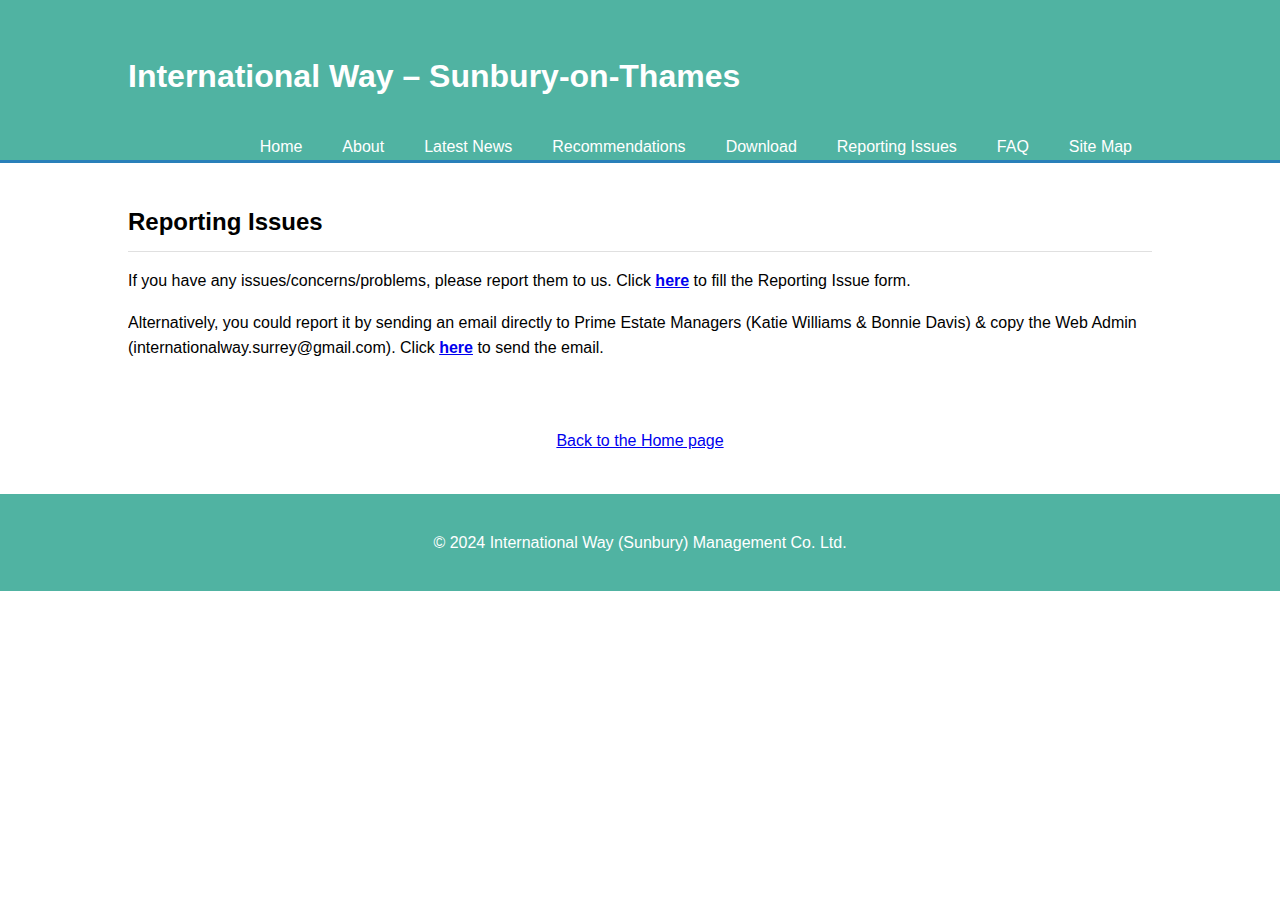
<file: issues-reporting.html>
<!DOCTYPE html>
<html lang="en">
<head>
    <meta charset="UTF-8">
    <title>The International Way Neighbourhood</title>
    <meta name="viewport" content="width=device-width, initial-scale=1.0">
    <!-- Link to the CSS file -->
    <link rel="stylesheet" href="style.css">
</head>
<body>
    <!-- Header Section -->
    <header>
        <div class="container">
            <h1>International Way – Sunbury-on-Thames</h1>
            <nav>
                <ul>
                    <li><a href="./index.html">Home</a></li>
                    <li><a href="./about.html">About</a></li>
                    <li><a href="./latest-news.html">Latest News</a></li>
                    <li><a href="./recommendations.html">Recommendations</a></li>
                    <li><a href="./download.html">Download</a></li>
                    <li><a href="./issues-reporting.html">Reporting Issues</a></li>
                    <li><a href="./faq.html">FAQ</a></li>
                    <li><a href="./site-map.html">Site Map</a></li>
                    <!-- Phase 2 Features 
                    <li><a href="./login.html" id="login-link">Login/Register</a></li>-->
                </ul>
            </nav>
        </div>
    </header>

    <!-- Issues & Reporting Section -->
    <section id="issues-reporting">
        <div class="container">
            <h2>Reporting Issues</h2>
            <p>If you have any issues/concerns/problems, please report them to us. Click <b><a href="./issues-reporting-email.html">here</a></b> 
                to fill the Reporting Issue form.</p>
            <p>Alternatively, you could report it by sending an email directly to Prime Estate Managers (Katie Williams & Bonnie Davis) & copy the Web Admin (internationalway.surrey@gmail.com). Click 
                <b><a href="mailto:katie.williams@primepm.co.uk,bonnie.davis@primepm.co.uk,info@primepm.co.uk?cc=internationalway.surrey@gmail.com&subject=Issues Reporting from the Web Site" target="_bank">
                here</a></b> to send the email.
            </p>
        </div>
        <br>
        <center>
              <br>
            <a href="./index.html">Back to the Home page</a>
        </center>
    </section>

    <!-- Footer -->
    <footer>
        <div class="container">
            <p>&copy; 2024 International Way (Sunbury) Management Co. Ltd.</p>
        </div>
    </footer>

    <!-- Link to the JS file -->
    <script src="script.js"></script>
</body>
</html>
</file>
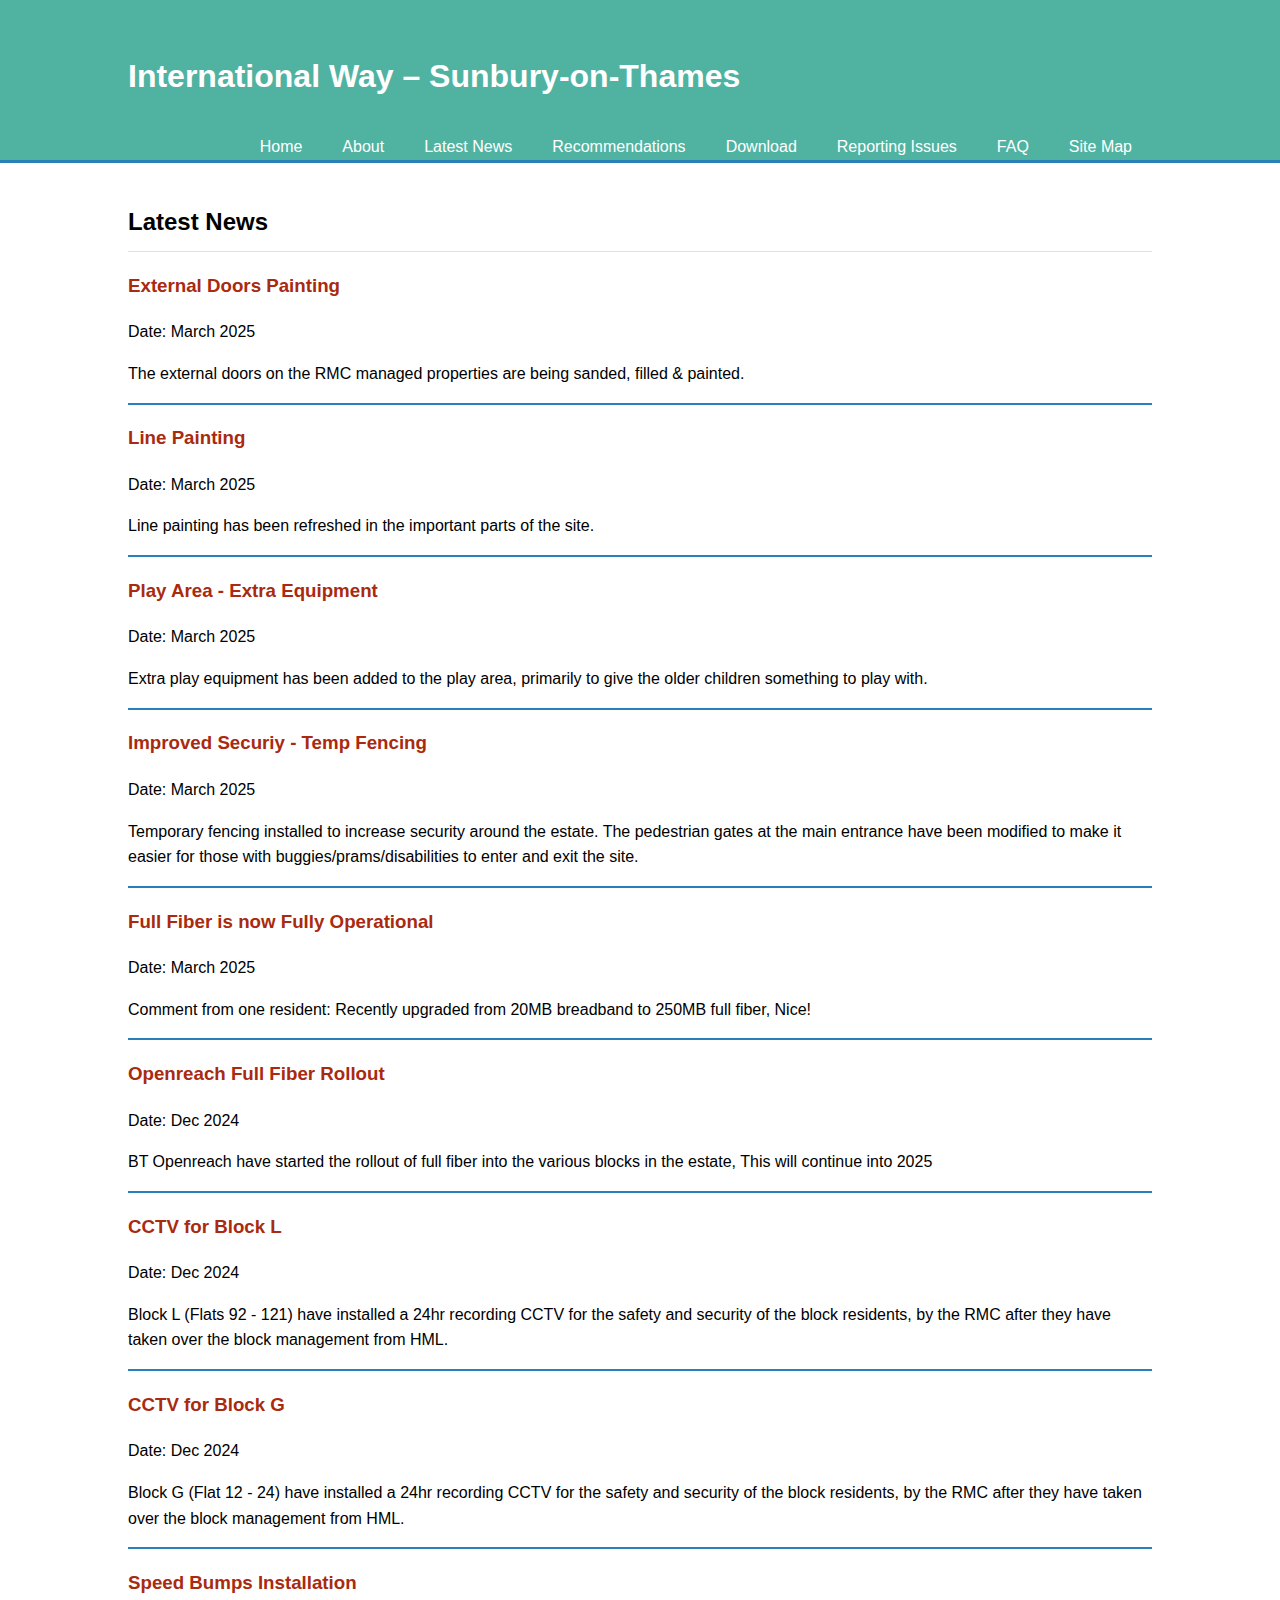
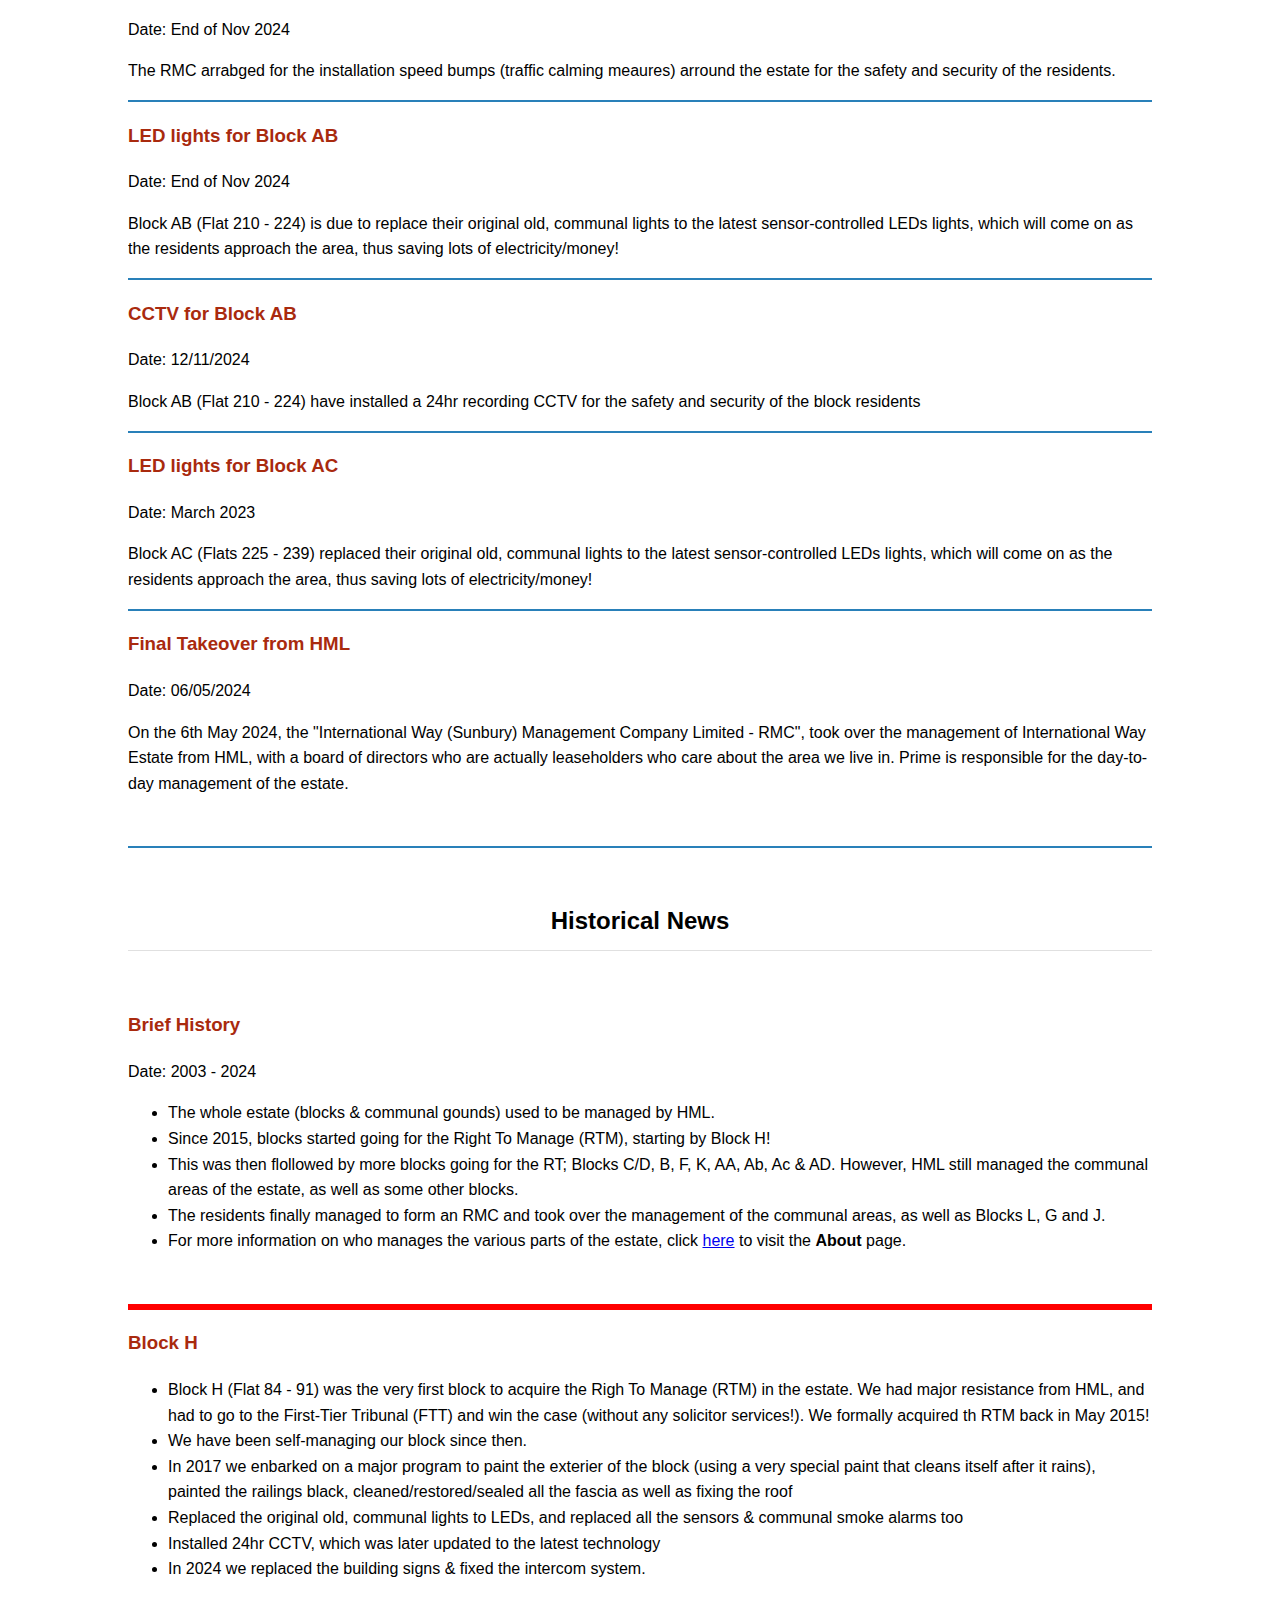
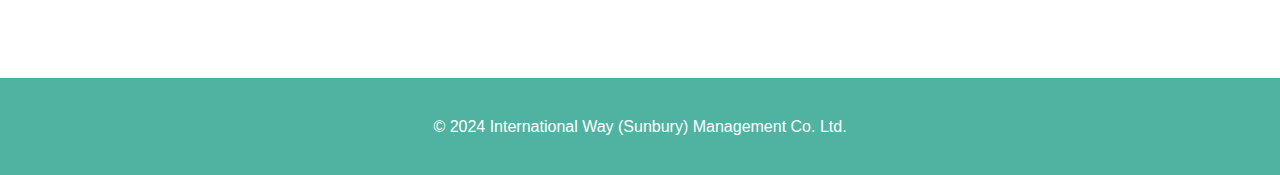
<file: latest-news.html>
<!DOCTYPE html>
<html lang="en">
<head>
    <meta charset="UTF-8">
    <title>The International Way Neighbourhood</title>
    <meta name="viewport" content="width=device-width, initial-scale=1.0">
    <!-- Link to the CSS file -->
    <link rel="stylesheet" href="style.css">
</head>
<body>
    <!-- Header Section -->
    <header>
        <div class="container">
            <h1>International Way – Sunbury-on-Thames</h1>
            <nav>
                <ul>
                    <li><a href="./index.html">Home</a></li>
                    <li><a href="./about.html">About</a></li>
                    <li><a href="./latest-news.html">Latest News</a></li>
                    <li><a href="./recommendations.html">Recommendations</a></li>
                    <li><a href="./download.html">Download</a></li>
                    <li><a href="./issues-reporting.html">Reporting Issues</a></li>
                    <li><a href="./faq.html">FAQ</a></li>
                    <li><a href="./site-map.html">Site Map</a></li>
                    <!-- Phase 2 Features 
                    <li><a href="./login.html" id="login-link">Login/Register</a></li>-->
                </ul>
            </nav>
        </div>
    </header>

    <!-- Latest News Section -->
    <section id="latest-news">
        <div class="container">
            <h2>Latest News</h2>
            <div id="news-content">
                <!-- Admin will update this section regularly -->

                <article>
                    <h3 style="color:#a92a0e">External Doors Painting</h3>
                    <p>Date: March 2025</p>
                    <p>The external doors on the RMC managed properties are being sanded, filled & painted.</p>
                </article>
                <hr style="height:2px;border-width:0;color:#2980b9;background-color:#2980b9">
                
                <article>
                    <h3 style="color:#a92a0e">Line Painting</h3>
                    <p>Date: March 2025</p>
                    <p>Line painting has been refreshed in the important parts of the site.</p>
                </article>
                <hr style="height:2px;border-width:0;color:#2980b9;background-color:#2980b9">
                
 <!--           <article>
                    <h3 style="color:#a92a0e">XXXXX</h3>
                    <p>Date: XXXX</p>
                    <p>xxxxxx</p>
                </article>
                <hr style="height:2px;border-width:0;color:#2980b9;background-color:#2980b9">
 -->                
                <article>
                    <h3 style="color:#a92a0e">Play Area - Extra Equipment</h3>
                    <p>Date: March 2025</p>
                    <p>Extra play equipment has been added to the play area, primarily to give the older children something to play with.</p>
                </article>
                <hr style="height:2px;border-width:0;color:#2980b9;background-color:#2980b9">

                <article>
                    <h3 style="color:#a92a0e">Improved Securiy - Temp Fencing</h3>
                    <p>Date: March 2025</p>
                    <p>Temporary fencing installed to increase security around the estate. The pedestrian gates at the main entrance have been modified to make it easier for those with buggies/prams/disabilities to enter and exit the site.</p>
                </article>
                <hr style="height:2px;border-width:0;color:#2980b9;background-color:#2980b9">

                    <h3 style="color:#a92a0e">Full Fiber is now Fully Operational</h3>
                    <p>Date: March 2025</p>
                    <p>Comment from one resident: Recently upgraded from 20MB breadband to 250MB full fiber, Nice! </p>
                </article>
                <hr style="height:2px;border-width:0;color:#2980b9;background-color:#2980b9">

                <article>
                    <h3 style="color:#a92a0e">Openreach Full Fiber Rollout</h3>
                    <p>Date: Dec 2024</p>
                    <p>BT Openreach have started the rollout of full fiber into the various blocks in the estate, This will continue into 2025</p>
                </article>
                <hr style="height:2px;border-width:0;color:#2980b9;background-color:#2980b9">
 
                <article>
                    <h3 style="color:#a92a0e">CCTV for Block L</h3>
                    <p>Date: Dec 2024</p>
                    <p>Block L (Flats 92 - 121) have installed a 24hr recording CCTV for the safety and security of the block residents, by the RMC after they have taken over the block management from HML.</p>
                </article>
                <hr style="height:2px;border-width:0;color:#2980b9;background-color:#2980b9">
 
                <article>
                    <h3 style="color:#a92a0e">CCTV for Block G</h3>
                    <p>Date: Dec 2024</p>
                    <p>Block G (Flat 12 - 24) have installed a 24hr recording CCTV for the safety and security of the block residents, by the RMC after they have taken over the block management from HML.</p>
                </article>
                <hr style="height:2px;border-width:0;color:#2980b9;background-color:#2980b9">
 
                <article>
                    <b><h3 style="color:#a92a0e">Speed Bumps Installation</h3></b>
                    <p>Date: End of Nov 2024</p>
                    <p>The RMC arrabged for the installation speed bumps (traffic calming meaures) arround the estate for the safety and security of the residents.</p>
                </article>
                <hr style="height:2px;border-width:0;color:#2980b9;background-color:#2980b9">

                <article>
                    <b><h3 style="color:#a92a0e">LED lights for Block AB</h3></b>
                    <p>Date: End of Nov 2024</p>
                    <p>Block AB (Flat 210 - 224) is due to replace their original old, communal lights to the latest sensor-controlled LEDs lights, which will come on as the residents approach the area, thus saving lots of electricity/money!</p>
                </article>
                <hr style="height:2px;border-width:0;color:#2980b9;background-color:#2980b9">

                <article>
                    <h3 style="color:#a92a0e">CCTV for Block AB</h3>
                    <p>Date: 12/11/2024</p>
                    <p>Block AB (Flat 210 - 224) have installed a 24hr recording CCTV for the safety and security of the block residents</p>
                </article>
                <hr style="height:2px;border-width:0;color:#2980b9;background-color:#2980b9">
                
                <article>
                    <h3 style="color:#a92a0e">LED  lights for Block AC</h3>
                    <p>Date: March 2023</p>
                    <p>Block AC (Flats  225 - 239) replaced their original old, communal lights to the latest sensor-controlled LEDs lights, which will come on as the residents approach the area, thus saving lots of electricity/money!</p>
                </article>
                <hr style="height:2px;border-width:0;color:#2980b9;background-color:#2980b9">

             <article>
                    <h3 style="color:#a92a0e">Final Takeover from HML</h3>
                    <p>Date: 06/05/2024</p>
                    <p>On the 6th May 2024, the "International Way (Sunbury) Management Company Limited - RMC", took over the management of International Way Estate from HML, with a board of directors who are actually leaseholders who care about the area we live in. Prime is responsible for the day-to-day management of the estate.</p>
                </article>
                <br>
                <hr style="height:2px;border-width:0;color:#2980b9;background-color:#2980b9">

   <!--         <article>
                    <h3 style="color:#a92a0e">Title</h3>
                    <p>Date: dd/mm/yyyy</p>
                    <p>Brief desciption</p>
                </article>
                <hr style="height:2px;border-width:0;color:#2980b9;background-color:#2980b9">

                <article>
                    <h3 style="color:#a92a0e">Title</h3>
                    <p>Date: dd/mm/yyyy</p>
                    <p>Brief desciption</p>
                </article>
                <hr style="height:2px;border-width:0;color:#2980b9;background-color:#2980b9">
                
                <article>
                    <h3 style="color:#a92a0e">Title</h3>
                    <p>Date: dd/mm/yyyy</p>
                    <p>Brief desciption</p>
                </article>
                <br>
                <hr style="height:6px;border-width:0;color:red;background-color:red">
-->
                <br>
                <center><h2>Historical News</h2></center>                
            </div>
            <br>

            <article>
                <h3 style="color:#a92a0e">Brief History</h3>
                <p>Date: 2003 - 2024</p>
                <ul>
                    <li>The whole estate (blocks & communal gounds) used to be managed by HML.</li>
                    <li>Since 2015, blocks started going for the Right To Manage (RTM), starting by Block H!</li>
                    <li>This was then flollowed by more blocks going for the RT; Blocks C/D, B, F, K, AA, Ab, Ac & AD. However, HML still managed the communal areas of the estate, as well as some other blocks.</li> 
                    <li>The residents finally managed to form an RMC and took over the management of the communal areas, as well as Blocks L, G and J.</li>
                    <li>For more information on who manages the various parts of the estate, click <a href=about.html#blocks>here</a> to visit the <b>About</b> page.</li>
                </ul>
            </article>
            <br>
            <hr style="height:6px;border-width:0;color:red;background-color:red">

            <article>
                <h3 style="color:#a92a0e">Block H</h3>
                 <p>
                    <ul>
                        <li>Block H (Flat 84 - 91) was the very first block to acquire the Righ To Manage (RTM) in the estate. We had major resistance from HML, and had to go to the First-Tier Tribunal (FTT) and win the case (without any solicitor services!). We formally acquired th RTM back in May 2015!</li>
                        <li>We have been self-managing our block since then.</li>
                        <li>In 2017 we enbarked on a major program to paint the exterier of the block (using a very special paint that cleans itself after it rains), painted the railings black, cleaned/restored/sealed all the fascia as well as fixing the roof</li>
                        <li>Replaced the original old, communal lights to LEDs, and replaced all the sensors & communal smoke alarms too</li>
                        <li>Installed 24hr CCTV, which was later updated to the latest technology</li>
                        <li>In 2024 we replaced the building signs & fixed the intercom system.</li>
                    </ul>
            </article>
        </div>
    </section>
    <section>
       

    </section>
 

    <!-- Footer -->
    <footer>
        <div class="container">
            <p>&copy; 2024 International Way (Sunbury) Management Co. Ltd.</p>
        </div>
    </footer>

    <!-- Link to the JS file -->
    <script src="script.js"></script>
</body>
</html>
</file>
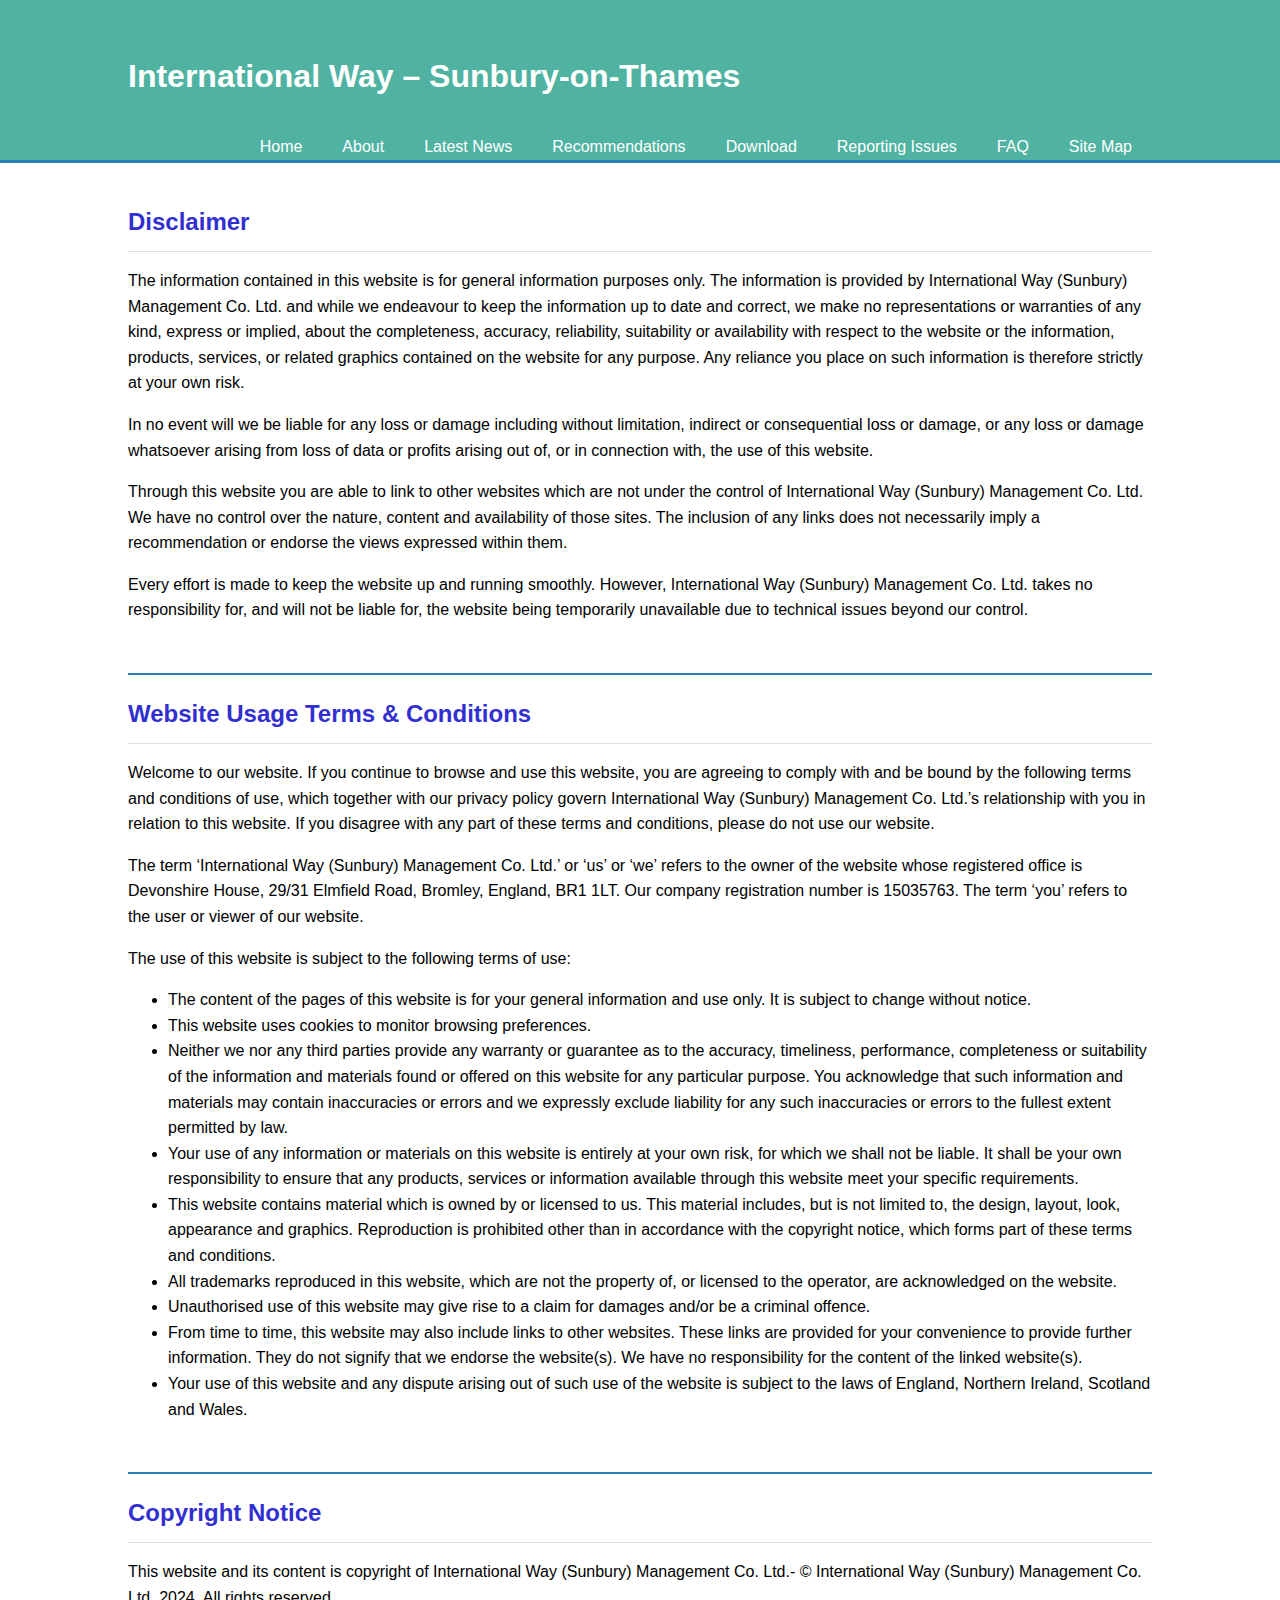
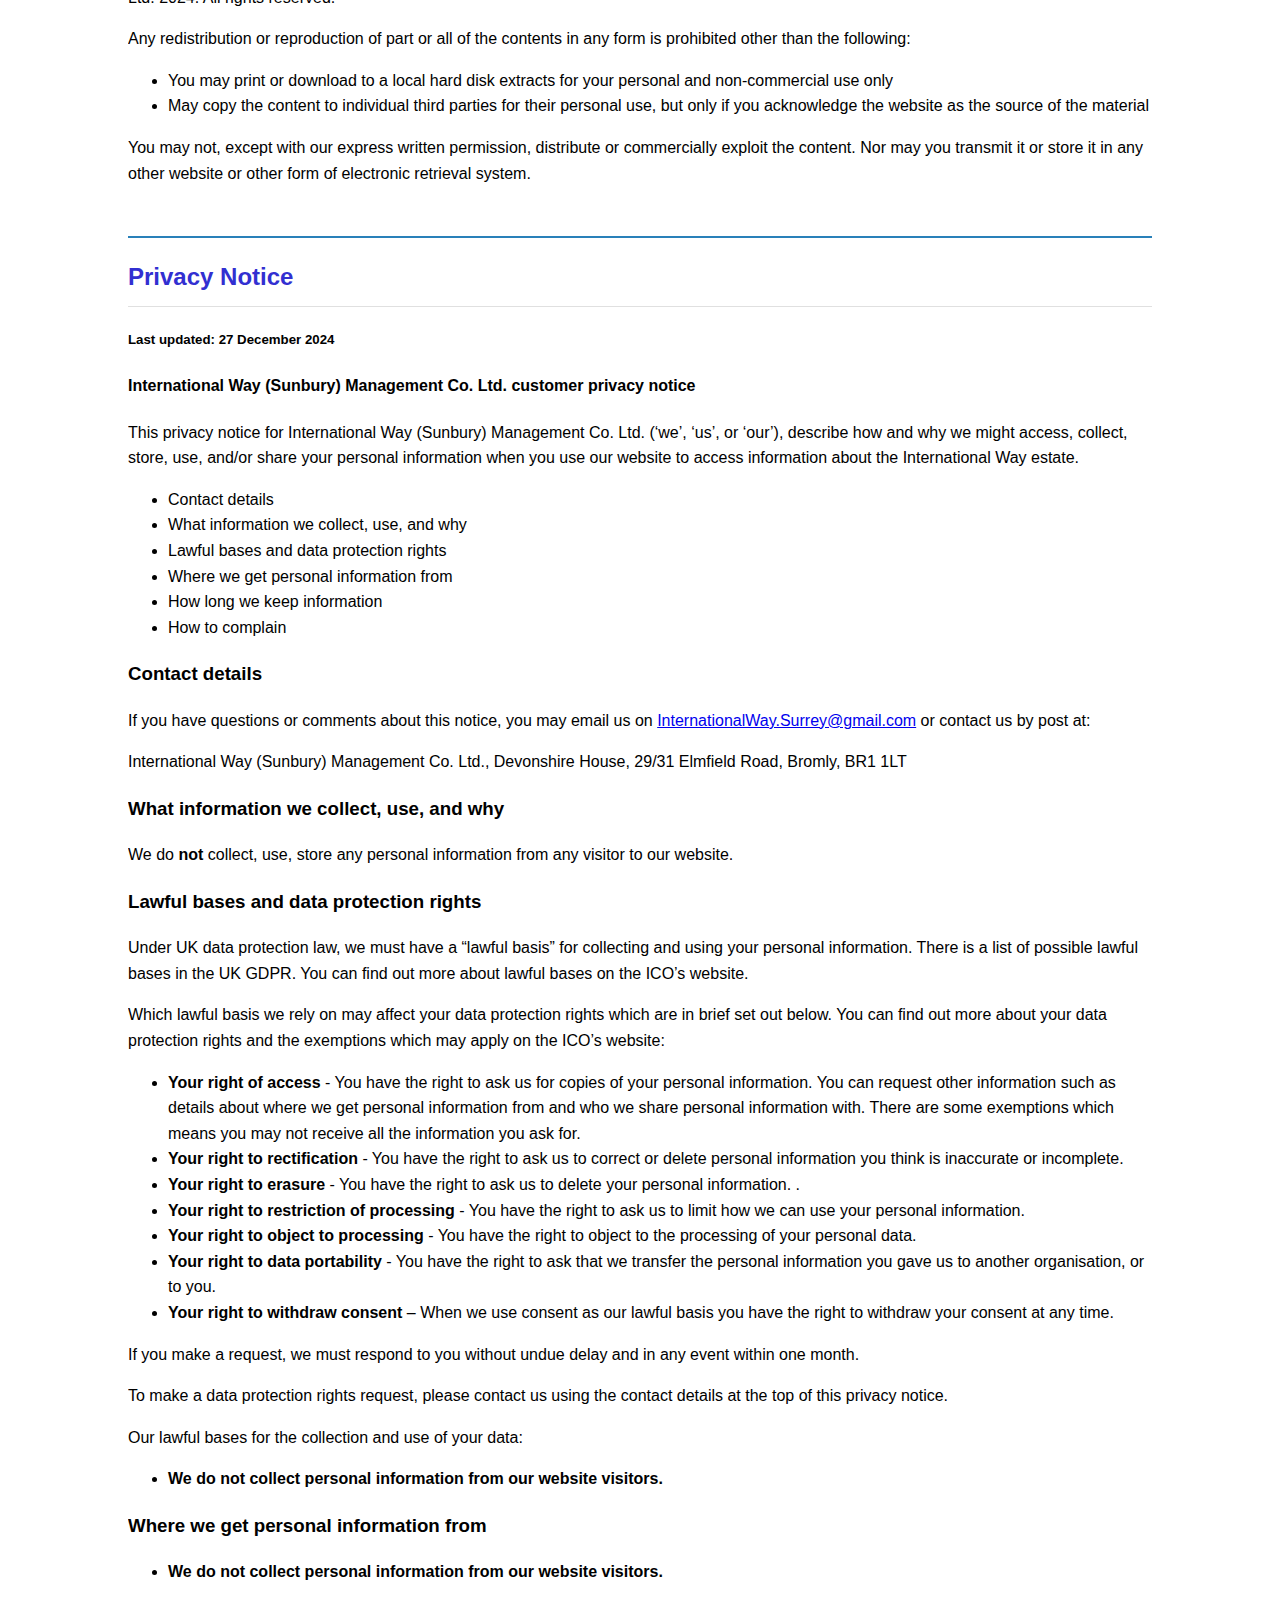
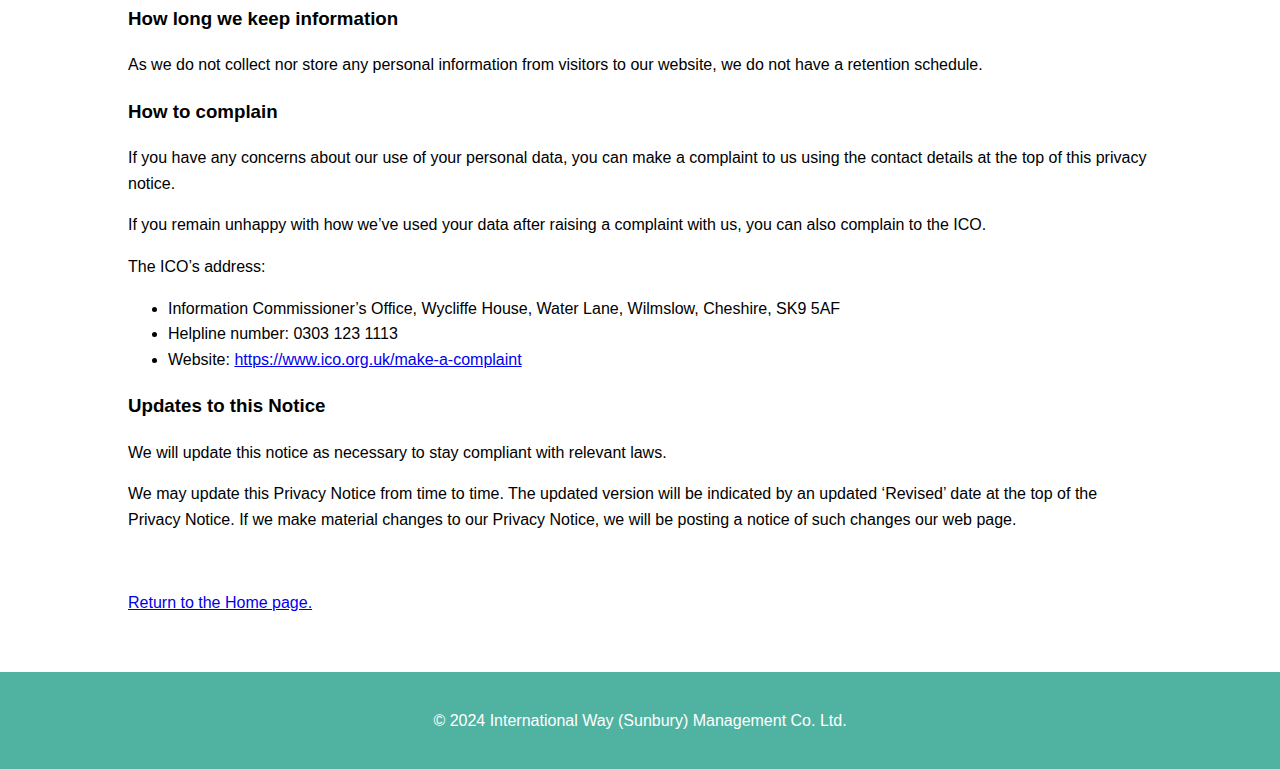
<file: legal.html>
<!DOCTYPE html>
<html lang="en">
<head>
    <meta charset="UTF-8">
    <title>The International Way</title>
    <meta name="viewport" content="width=device-width, initial-scale=1.0">
    <!-- Link to the CSS file -->
    <link rel="stylesheet" href="style.css">

    
</head>
<body>
    <!-- Header Section -->
    <header>
        <div class="container">
            <h1>International Way – Sunbury-on-Thames</h1>
            <nav>
                <ul>
                    <li><a href="./index.html">Home</a></li>
                    <li><a href="./about.html">About</a></li>
                    <li><a href="./latest-news.html">Latest News</a></li>
                    <li><a href="./recommendations.html">Recommendations</a></li>
                    <li><a href="./download.html">Download</a></li>
                    <li><a href="./issues-reporting.html">Reporting Issues</a></li>
                    <li><a href="./faq.html">FAQ</a></li>
                    <li><a href="./site-map.html">Site Map</a></li>
                    <!-- Phase 2 Features 
                    <li><a href="./login.html" id="login-link">Login/Register</a></li>-->
                </ul>
            </nav>
        </div>
    </header>

    <!-- Legal Section -->
    <section id="legal-page">
       
       <div class="container">

        <h2 style="color:#322fd1">Disclaimer</h2>
        <p>The information contained in this website is for general information purposes only. The information is provided by International Way (Sunbury) Management Co. Ltd. and while we endeavour to keep the information up to date and correct, we make no representations or warranties of any kind, express or implied, about the completeness, accuracy, reliability, suitability or availability with respect to the website or the information, products, services, or related graphics contained on the website for any purpose. Any reliance you place on such information is therefore strictly at your own risk.</p>
        <p>In no event will we be liable for any loss or damage including without limitation, indirect or consequential loss or damage, or any loss or damage whatsoever arising from loss of data or profits arising out of, or in connection with, the use of this website.</p>
        <p>Through this website you are able to link to other websites which are not under the control of International Way (Sunbury) Management Co. Ltd. We have no control over the nature, content and availability of those sites. The inclusion of any links does not necessarily imply a recommendation or endorse the views expressed within them.</p>
            
        <p></p>Every effort is made to keep the website up and running smoothly. However, International Way (Sunbury) Management Co. Ltd. takes no responsibility for, and will not be liable for, the website being temporarily unavailable due to technical issues beyond our control.</p>
        <br>
        <hr style="height:2px;border-width:0;color:#2980b9;background-color:#2980b9">

        <h2 style="color:#322fd1">Website Usage Terms & Conditions</h2>
        <p>Welcome to our website. If you continue to browse and use this website, you are agreeing to comply with and be bound by the following terms and conditions of use, which together with our privacy policy govern International Way (Sunbury) Management Co. Ltd.’s relationship with you in relation to this website. If you disagree with any part of these terms and conditions, please do not use our website.</p>

        <p>The term ‘International Way (Sunbury) Management Co. Ltd.’ or ‘us’ or ‘we’ refers to the owner of the website whose registered office is Devonshire House, 29/31 Elmfield Road, Bromley, England, BR1 1LT. Our company registration number is 15035763. The term ‘you’ refers to the user or viewer of our website.</p>

        <p>The use of this website is subject to the following terms of use:</p>
        <ul>
            <li>The content of the pages of this website is for your general information and use only. It is subject to change without notice.</li>
            <li>This website uses cookies to monitor browsing preferences.</li>
            <li>Neither we nor any third parties provide any warranty or guarantee as to the accuracy, timeliness, performance, completeness or suitability of the information and materials found or offered on this website for any particular purpose. You acknowledge that such information and materials may contain inaccuracies or errors and we expressly exclude liability for any such inaccuracies or errors to the fullest extent permitted by law.</li>
            <li>Your use of any information or materials on this website is entirely at your own risk, for which we shall not be liable. It shall be your own responsibility to ensure that any products, services or information available through this website meet your specific requirements.</li>
            <li>This website contains material which is owned by or licensed to us. This material includes, but is not limited to, the design, layout, look, appearance and graphics. Reproduction is prohibited other than in accordance with the copyright notice, which forms part of these terms and conditions.</li>
            <li>All trademarks reproduced in this website, which are not the property of, or licensed to the operator, are acknowledged on the website.</li>
            <li>Unauthorised use of this website may give rise to a claim for damages and/or be a criminal offence.</li>
            <li>From time to time, this website may also include links to other websites. These links are provided for your convenience to provide further information. They do not signify that we endorse the website(s). We have no responsibility for the content of the linked website(s).</li>
            <li>Your use of this website and any dispute arising out of such use of the website is subject to the laws of England, Northern Ireland, Scotland and Wales.</li>
        </ul>
        <br>
        <hr style="height:2px;border-width:0;color:#2980b9;background-color:#2980b9">

        <h2 style="color:#322fd1">Copyright Notice</h2>
        <p>This website and its content is copyright of International Way (Sunbury) Management Co. Ltd.- © International Way (Sunbury) Management Co. Ltd. 2024. All rights reserved.</p>
        <p>Any redistribution or reproduction of part or all of the contents in any form is prohibited other than the following:</p>
        <ul>
            <li>You may print or download to a local hard disk extracts for your personal and non-commercial use only</li>
            <li>May copy the content to individual third parties for their personal use, but only if you acknowledge the website as the source of the material
        </ul>
    </li>
        <p>You may not, except with our express written permission, distribute or commercially exploit the content. Nor may you transmit it or store it in any other website or other form of electronic retrieval system.</p>
    <br>

    <hr style="height:2px;border-width:0;color:#2980b9;background-color:#2980b9">

    <h2 style="color:#322fd1">Privacy Notice</h2>
    <h5>Last updated: 27 December 2024</h5>

    <h4>International Way (Sunbury) Management Co. Ltd. customer privacy notice</h4>
    <p>This privacy notice for International Way (Sunbury) Management Co. Ltd. (‘we’, ‘us’, or ‘our’), describe how and why we might access, collect, store, use, and/or share your personal information when you use our website to access information about the International Way estate.</p>
    
    <ul>
        <li>Contact details</li>
        <li>What information we collect, use, and why</li>
        <li>Lawful bases and data protection rights</li>
        <li>Where we get personal information from</li>
        <li>How long we keep information</li>
        <li>How to complain</li>
    </ul>

    <h3>Contact details</h3>
    <p>If you have questions or comments about this notice, you may email us on <a href="mailto:internationalway.surrey@gmail.com">InternationalWay.Surrey@gmail.com</a> or contact us by post at:</p>
        <p>International Way (Sunbury) Management Co. Ltd., Devonshire House, 29/31 Elmfield Road, Bromly, BR1 1LT</p>

    <h3>What information we collect, use, and why</h3>
    <p>We do <b>not</b> collect, use, store any personal information from any visitor to our website. </p>

    <h3>Lawful bases and data protection rights</h3>
    <p>Under UK data protection law, we must have a “lawful basis” for collecting and using your personal information. There is a list of possible lawful bases in the UK GDPR. You can find out more about lawful bases on the ICO’s website.</p>
    <p>Which lawful basis we rely on may affect your data protection rights which are in brief set out below. You can find out more about your data protection rights and the exemptions which may apply on the ICO’s website:</p>
    <ul>
        <li><b>Your right of access</b> - You have the right to ask us for copies of your personal information. You can request other information such as details about where we get personal information from and who we share personal information with. There are some exemptions which means you may not receive all the information you ask for.</li>
        <li><b>Your right to rectification</b> - You have the right to ask us to correct or delete personal information you think is inaccurate or incomplete. </li>
        <li><b>Your right to erasure</b> - You have the right to ask us to delete your personal information. .</li>
        <li><b>Your right to restriction of processing</b> - You have the right to ask us to limit how we can use your personal information.</li>
        <li><b>Your right to object to processing</b> - You have the right to object to the processing of your personal data. </li>
        <li><b>Your right to data portability</b> - You have the right to ask that we transfer the personal information you gave us to another organisation, or to you. </li>
        <li><b>Your right to withdraw consent</b> – When we use consent as our lawful basis you have the right to withdraw your consent at any time. </li>
    </ul>

    <p>If you make a request, we must respond to you without undue delay and in any event within one month.</p>
    <p>To make a data protection rights request, please contact us using the contact details at the top of this privacy notice.</p>
    <p>Our lawful bases for the collection and use of your data:</p>
    <ul>
        <li><b>We do not collect personal information from our website visitors.</b></li>
    </ul>


    <h3>Where we get personal information from</h3>
    <ul>
        <li><b>We do not collect personal information from our website visitors.</b></li>
    </ul>

    <h3>How long we keep information</h3>
    <p>As we do not collect nor store any personal information from visitors to our website, we do not have a retention schedule.</p>

    <h3>How to complain</h3>
    <p>If you have any concerns about our use of your personal data, you can make a complaint to us using the contact details at the top of this privacy notice.</p>
    <p>If you remain unhappy with how we’ve used your data after raising a complaint with us, you can also complain to the ICO.</p>
    <p>The ICO’s address:</p>
    <ul>         
        <li>Information Commissioner’s Office, Wycliffe House, Water Lane, Wilmslow, Cheshire, SK9 5AF</li>
        <li>Helpline number: 0303 123 1113</li>
        <li>Website: <a href="https://www.ico.org.uk/make-a-complaint">https://www.ico.org.uk/make-a-complaint</a></li>
    </ul>

    <h3>Updates to this Notice</h3>
    <p>We will update this notice as necessary to stay compliant with relevant laws.</p>
    <p>We may update this Privacy Notice from time to time. The updated version will be indicated by an updated ‘Revised’ date at the top of the Privacy Notice. If we make material changes to our Privacy Notice, we will be posting a notice of such changes our web page.</p>

<br>

     <p><a href="./index.html">Return to the Home page.</a> </p>   
    </div>
    </section>



    <!-- Footer -->
    <footer>
        <div class="container">
            <p>&copy; 2024 International Way (Sunbury) Management Co. Ltd.</p>
                  
        </div>
    </footer>

    <!-- Link to the JS file -->
    <script src="script.js"></script>
</body>
</html>
</file>
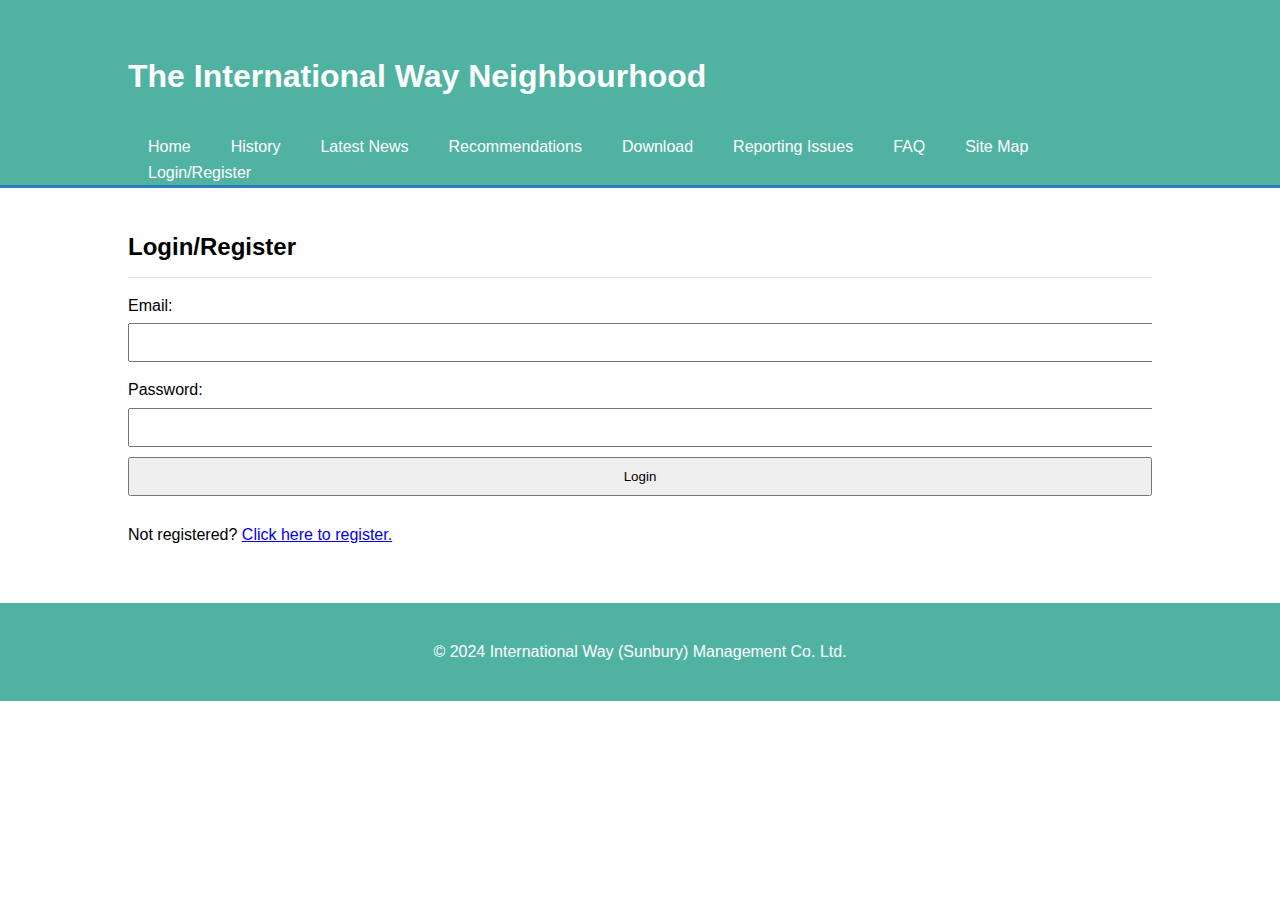
<file: login.html>
<!DOCTYPE html>
<html lang="en">
<head>
    <meta charset="UTF-8">
    <title>The International Way Neighbourhood</title>
    <meta name="viewport" content="width=device-width, initial-scale=1.0">
    <!-- Link to the CSS file -->
    <link rel="stylesheet" href="style.css">
</head>
<body>
    <!-- Header Section -->
    <header>
        <div class="container">
            <h1>The International Way Neighbourhood</h1>
            <nav>
                <ul>
                    <li><a href="./index.html">Home</a></li>
                    <li><a href="./history.html">History</a></li>
                    <li><a href="./latest-news.html">Latest News</a></li>
                    <li><a href="./recommendations.html">Recommendations</a></li>
                    <li><a href="./download.html">Download</a></li>
                    <li><a href="./issues-reporting.html">Reporting Issues</a></li>
                    <li><a href="./faq.html">FAQ</a></li>
                    <li><a href="./site-map.html">Site Map</a></li>
                    <!-- Phase 2 Features -->
                    <li><a href="./login.html" id="login-link">Login/Register</a></li>
                </ul>
            </nav>
        </div>
    </header>
    <!-- Phase 2 Features -->
    <!-- Login/Register Section -->
    <section id="login">
        <div class="container">
            <h2>Login/Register</h2>
            <div id="login-form">
                <form onsubmit="return handleLogin(event);">
                    <label for="login-email">Email:</label>
                    <input type="email" id="login-email" name="login-email" required>
                    <label for="login-password">Password:</label>
                    <input type="password" id="login-password" name="login-password" required>
                    <button type="submit">Login</button>
                </form>
                <p>Not registered? <a href="#register" onclick="showRegisterForm();">Click here to register.</a></p>
            </div>
            <div id="register-form" style="display: none;">
                <form onsubmit="return handleRegister(event);">
                    <label for="register-email">Email:</label>
                    <input type="email" id="register-email" name="register-email" required>
                    <label for="register-password">Password:</label>
                    <input type="password" id="register-password" name="register-password" required pattern="(?=.*\d)(?=.*[\W_]).{8,}">
                    <small>Password must be at least 8 characters, including a number and a special character.</small>
                    <label for="full-name">Full Name:</label>
                    <input type="text" id="full-name" name="full-name" required>
                    <label for="address">Address:</label>
                    <input type="text" id="address" name="address" required>
                    <label for="mobile-number">Mobile Number (Optional):</label>
                    <input type="tel" id="mobile-number" name="mobile-number">
                    <label for="status">Are you a Renter, Leaseholder/Owner:</label>
                    <select id="status" name="status" required>
                        <option value="R">Renter</option>
                        <option value="L">Leaseholder</option>
                        <option value="O">Owner</option>
                    </select>
                    <button type="submit">Register</button>
                </form>
                <p>Already have an account? <a href="#login" onclick="showLoginForm();">Click here to login.</a></p>
            </div>
        </div>
    </section>

    <!-- Footer -->
    <footer>
        <div class="container">
            <p>&copy; 2024 International Way (Sunbury) Management Co. Ltd.</p>
        </div>
    </footer>

    <!-- Link to the JS file -->
    <script src="script.js"></script>
</body>
</html>
</file>
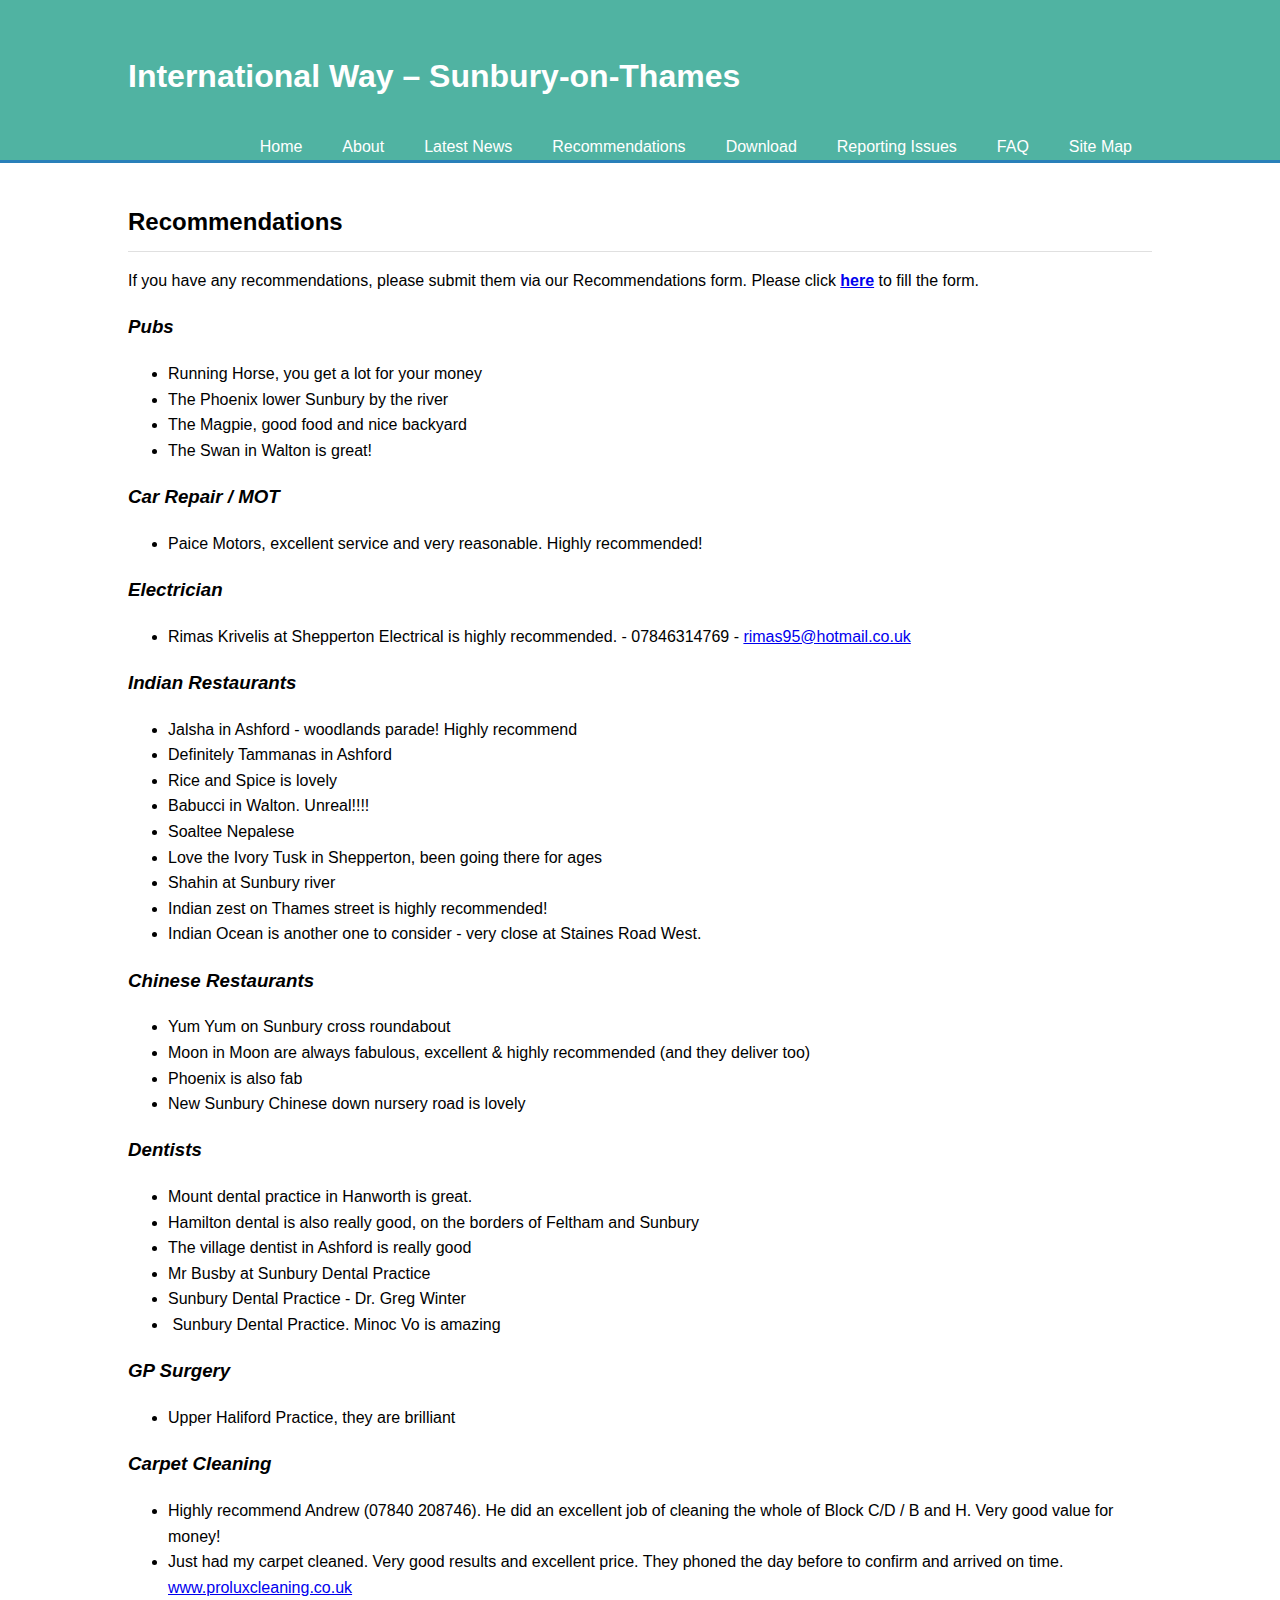
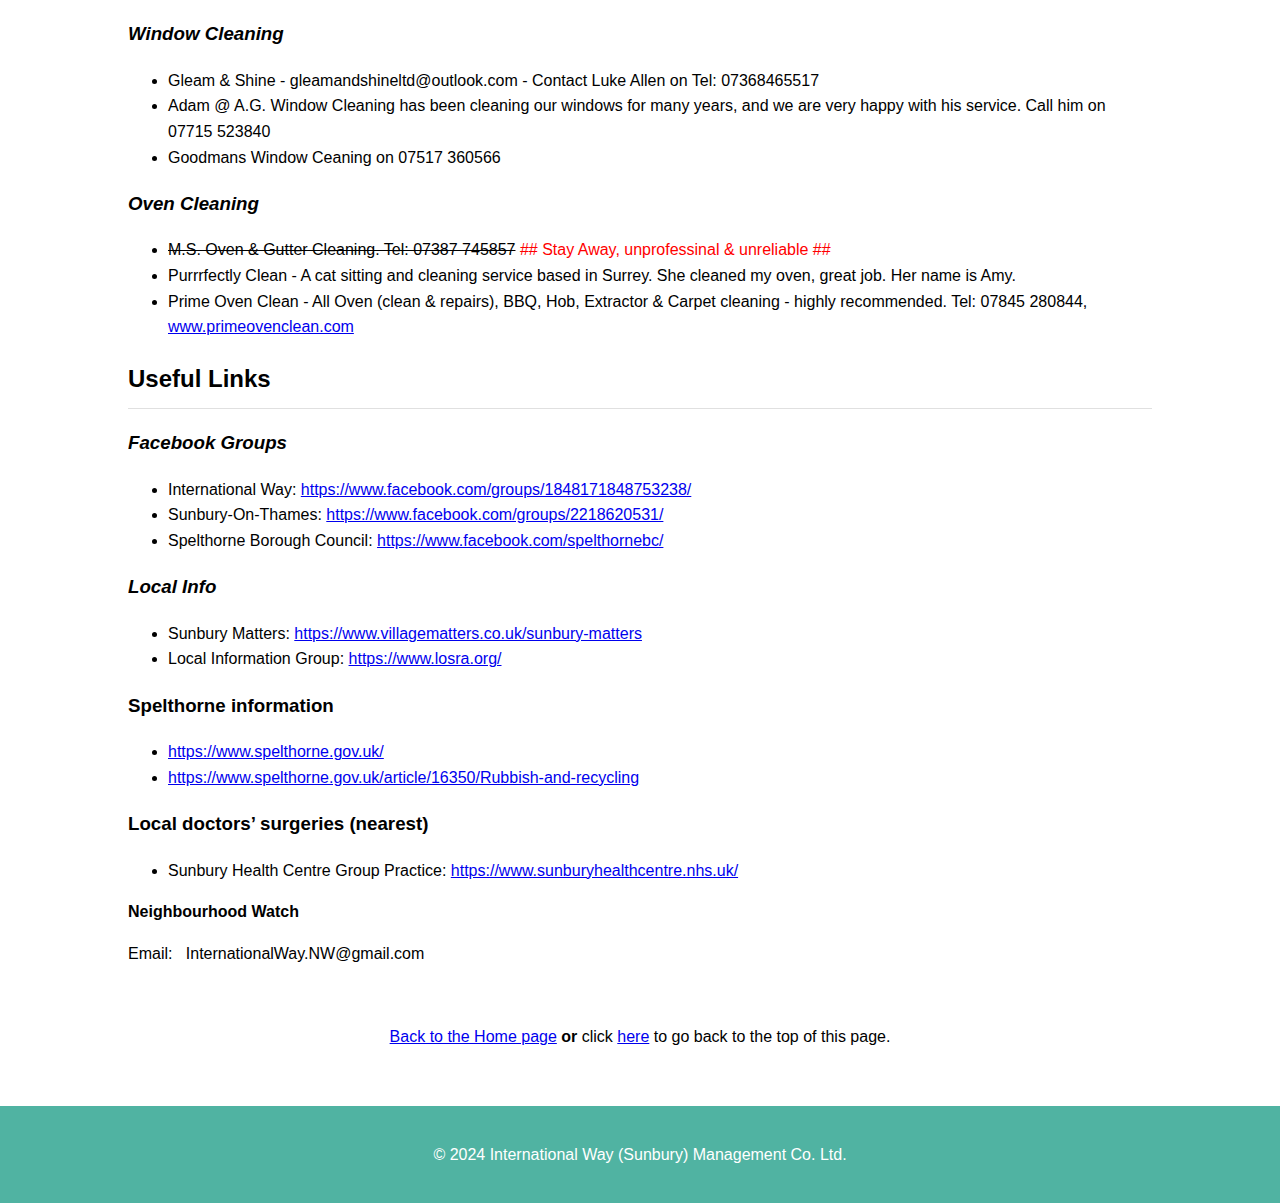
<file: recommendations.html>
<!DOCTYPE html>
<html lang="en">
<head>
    <meta charset="UTF-8">
    <title>The International Way Neighbourhood</title>
    <meta name="viewport" content="width=device-width, initial-scale=1.0">
    <!-- Link to the CSS file -->
    <link rel="stylesheet" href="style.css">
</head>
<body>
    <!-- Header Section -->
    <header>
        <div class="container">
            <h1>International Way – Sunbury-on-Thames</h1>
            <nav>
                <ul>
                    <li><a href="./index.html">Home</a></li>
                    <li><a href="./about.html">About</a></li>
                    <li><a href="./latest-news.html">Latest News</a></li>
                    <li><a href="./recommendations.html">Recommendations</a></li>
                    <li><a href="./download.html">Download</a></li>
                    <li><a href="./issues-reporting.html">Reporting Issues</a></li>
                    <li><a href="./faq.html">FAQ</a></li>
                    <li><a href="./site-map.html">Site Map</a></li>
                    <!-- Phase 2 Features 
                    <li><a href="./login.html" id="login-link">Login/Register</a></li>-->
                </ul>
            </nav>
        </div>
    </header>

    <!-- Recommendations Section -->
    <section id="recommendations">
        <div class="container">
            <h2>Recommendations</h2>
            <p>If you have any recommendations, please submit them via our Recommendations form. Please click <b><a href="./recommend-email.html">here</a></b>
            to fill the form.</p>
            <div id="recommendations-list">
                
                <h3><strong></strong><em>Pubs</em></strong></h3>

                <ul>
                    <li>Running Horse, you get a lot for your money</li>
                    <li>The Phoenix lower Sunbury by the river</li>
                    <li>The Magpie, good food and nice backyard</li>
                    <li>The Swan in Walton is great!</li>
                </ul>

                <h3><strong><em>Car Repair / MOT</em></strong></h3>
                <ul>
                    <li>Paice Motors, excellent service and very reasonable. Highly recommended!</li>
                </ul>

                <h3><strong><em>Electrician</em></strong></h3>
                <ul>
                    <li>Rimas Krivelis at Shepperton Electrical is highly recommended. - 07846314769 - <a href="mailto:rimas95@hotmail.co.uk" target="_blank">rimas95@hotmail.co.uk</a></li>
                </ul>

                <h3><strong><em>Indian Restaurants</em></strong></h3>
                <ul>
                    <li>Jalsha in Ashford - woodlands parade! Highly recommend</li>
                    <li>Definitely Tammanas in Ashford</li>
                    <li>Rice and Spice is lovely</li>
                    <li>Babucci in Walton. Unreal!!!!</li>
                    <li>Soaltee Nepalese</li>
                    <li>Love the Ivory Tusk in Shepperton, been going there for ages </li>
                    <li>Shahin at Sunbury river</li>
                    <li>Indian zest on Thames street is highly recommended!</li>
                    <li>Indian Ocean is another one to consider - very close at Staines Road West.</li>
                </ul>

                <h3><strong><em>Chinese</em></strong> <strong><em>Restaurants</em></strong></h3>
                <ul>
                    <li>Yum Yum on Sunbury cross roundabout</li>
                    <li>Moon in Moon are always fabulous, excellent &amp; highly recommended (and they deliver too)</li>
                    <li>Phoenix is also fab</li>
                    <li>New Sunbury Chinese down nursery road is lovely</li>
                </ul>

                <h3><strong><em>Dentists</em></strong></h3>
                <ul>
                    <li>Mount dental practice in Hanworth is great.</li>
                    <li>Hamilton dental is also really good, on the borders of Feltham and Sunbury</li>
                    <li>The village dentist in Ashford is really good</li>
                    <li>Mr Busby at Sunbury Dental Practice</li>
                    <li>Sunbury Dental Practice - Dr. Greg Winter</li>
                    <li>&nbsp;Sunbury Dental Practice. Minoc Vo is amazing</li>
                </ul>

                <h3><strong><em>GP Surgery</em></strong></h3>
                <ul>
                    <li>Upper Haliford Practice, they are brilliant</li>
                </ul>
                
                <a name="cleaning"></a>
                <h3><strong><em>Carpet Cleaning</em></strong></h3>
                <ul>
                    <li>Highly recommend Andrew (07840 208746). He did an excellent job of cleaning the whole of Block C/D / B and H. Very good value for money!</li>
                    <li>Just had my carpet cleaned. Very good results and excellent price. They phoned the day before to confirm and arrived on time. <a href="http://www.proluxcleaning.co.uk">www.proluxcleaning.co.uk</a></li>
                </ul>

                <h3><strong><em>Window Cleaning</em></strong></h3>
                <ul>
                    <li>Gleam & Shine - <a mailto="gleamandshineltd@outlook.com">gleamandshineltd@outlook.com</a> - Contact Luke Allen on Tel: 07368465517</li>
                    <li>Adam @ A.G. Window Cleaning has been cleaning our windows for many years, and we are very happy with his service. Call him on 07715 523840</li>
                    <li>Goodmans Window Ceaning on 07517 360566</li>
                </ul>


                <h3><strong><em>Oven Cleaning</em></strong></h3>
                <ul>
                    <li><s>M.S. Oven & Gutter Cleaning. Tel: 07387 745857</s> <tag style="color:red">## Stay Away, unprofessinal & unreliable ##</tag></li>
                    <li>Purrrfectly Clean - A cat sitting and cleaning service based in Surrey. She cleaned my oven, great job. Her name is Amy.</li>
                    <li>Prime Oven Clean - All Oven (clean & repairs), BBQ, Hob, Extractor & Carpet cleaning - highly recommended. Tel: 07845 280844, <a href=https://www.primeovenclean.com/">www.primeovenclean.com</a></li>
                </ul>


                <h2>Useful Links</h2>

                <h3><strong><em>Facebook Groups</em></strong></h3>
                <ul>
                    <li>International Way: <a href="https://www.facebook.com/groups/1848171848753238/">https://www.facebook.com/groups/1848171848753238/</a></li>
                    <li>Sunbury-On-Thames: <a href="https://www.facebook.com/groups/2218620531/">https://www.facebook.com/groups/2218620531/</a></li>
                    <li>Spelthorne Borough Council: <a href="https://www.facebook.com/spelthornebc/">https://www.facebook.com/spelthornebc/</a></li>
                </ul>

                <h3><strong><em>Local Info</em></strong></h3>
                <ul>
                    <li>Sunbury Matters: <a rel="noreferrer noopener" href="https://eur01.safelinks.protection.outlook.com/?url=https%3A%2F%2Fwww.villagematters.co.uk%2Fsunbury-matters&amp;data=02%7C01%7Cnbrown%40gaslogltd.com%7Cc3c38d73e701455c63a408d7a7cbc320%7Cf4287b2fa7aa4e89bf0bb653073defdb%7C1%7C0%7C637162365913761080&amp;sdata=47KFEuBrz%2BdODpspxn6Cwe5oXCjPkYR4wCkofVJMOvQ%3D&amp;reserved=0" target="_blank">https://www.villagematters.co.uk/sunbury-matters</a></li>
                    <li>Local Information Group: <a rel="noreferrer noopener" href="https://www.losra.org/" target="_blank">https://www.losra.org/</a></li>
                </ul>

                <h3><strong>Spelthorne information</strong></h3>
                <ul>
                    <li><a href="https://www.spelthorne.gov.uk/">https://www.spelthorne.gov.uk/</a></li>
                    <li><a href="https://www.spelthorne.gov.uk/article/16350/Rubbish-and-recycling">https://www.spelthorne.gov.uk/article/16350/Rubbish-and-recycling</a></li>
                    
                </ul>

                    <h3><strong>Local doctors’ surgeries (nearest)</strong></h3>

                <ul>
                    <li>Sunbury Health Centre Group Practice: <a href="https://www.sunburyhealthcentre.nhs.uk/">https://www.sunburyhealthcentre.nhs.uk/</a></li>
                </ul>

                <p><strong>Neighbourhood Watch</strong> </p>

                <p>Email:&nbsp;&nbsp; InternationalWay.NW@gmail.com </p>

            </div>
            <br>
            <center>
                <p><a href="./index.html">Back to the Home page</a>
                <b> or </b>click <a href="recommendations.html">here</a> to go back to the top of this page.</p>
            </center>
        </div>
    </section>   
    
       <!-- Footer -->
    <footer>
        <div class="container">
            <p>&copy; 2024 International Way (Sunbury) Management Co. Ltd.</p>
        </div>
    </footer>

    <!-- Link to the JS file -->
    <script src="script.js"></script>
</body>
</html>
</file>
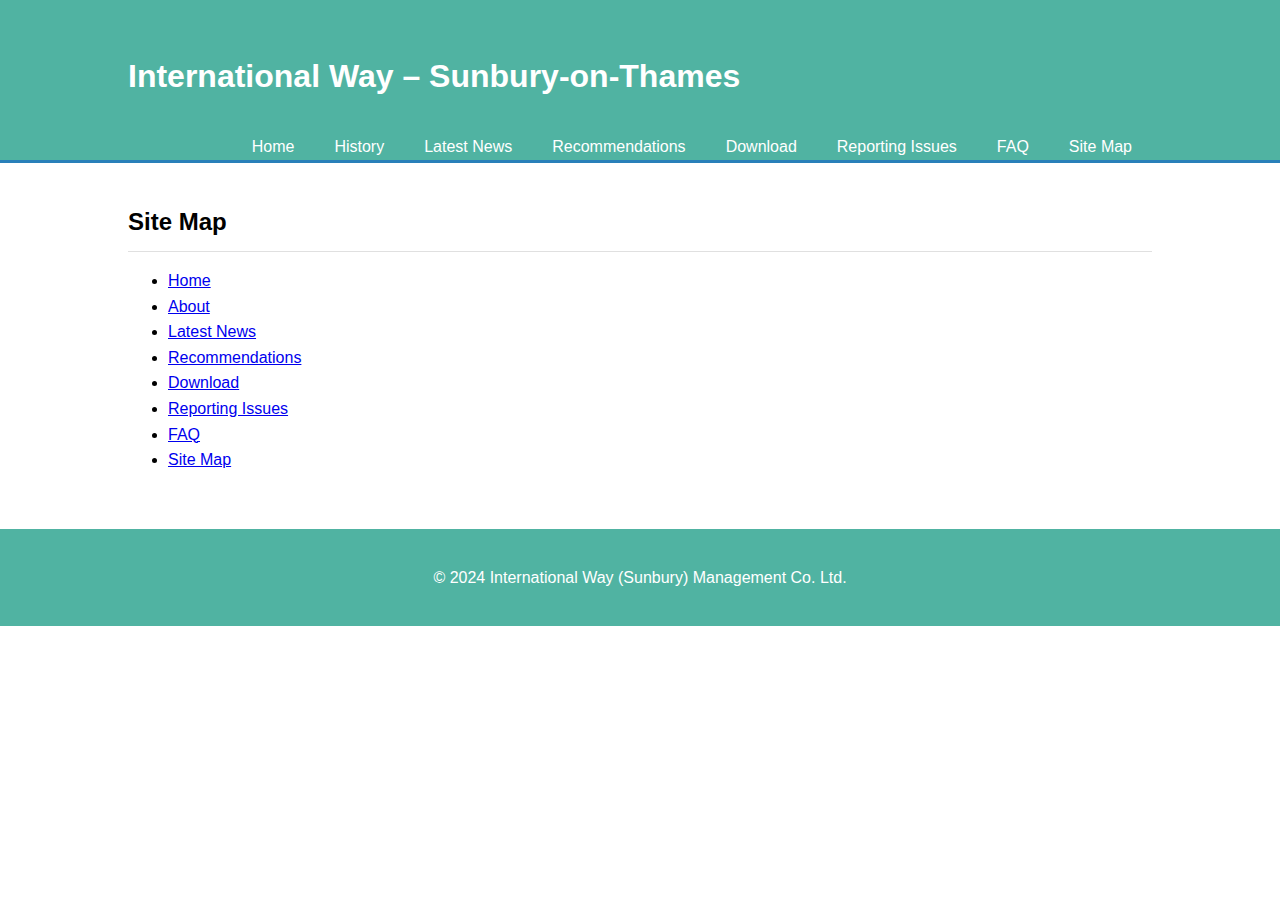
<file: site-map.html>
<!DOCTYPE html>
<html lang="en">
<head>
    <meta charset="UTF-8">
    <title>The International Way Neighbourhood</title>
    <meta name="viewport" content="width=device-width, initial-scale=1.0">
    <!-- Link to the CSS file -->
    <link rel="stylesheet" href="style.css">
</head>
<body>
    <!-- Header Section -->
    <header>
        <div class="container">
            <h1>International Way – Sunbury-on-Thames</h1>
            <nav>
                <ul>
                    <li><a href="./index.html">Home</a></li>
                    <li><a href="./history.html">History</a></li>
                    <li><a href="./latest-news.html">Latest News</a></li>
                    <li><a href="./recommendations.html">Recommendations</a></li>
                    <li><a href="./download.html">Download</a></li>
                    <li><a href="./issues-reporting.html">Reporting Issues</a></li>
                    <li><a href="./faq.html">FAQ</a></li>
                    <li><a href="./site-map.html">Site Map</a></li>
                    <!-- Phase 2 Features 
                    <li><a href="./login.html" id="login-link">Login/Register</a></li>-->
                </ul>
            </nav>
        </div>
    </header>

    <!-- Site Map Section -->
    <section id="site-map">
        <div class="container">
            <h2>Site Map</h2>
            <ul>
                <li><a href="./index.html">Home</a></li>
                <li><a href="./about.html">About</a></li>
                <li><a href="./latest-news.html">Latest News</a></li>
                <li><a href="./recommendations.html">Recommendations</a></li>
                <li><a href="./download.html">Download</a></li>
                <li><a href="./issues-reporting.html">Reporting Issues</a></li>
                <li><a href="./faq.html">FAQ</a></li>
                <li><a href="./site-map.html">Site Map</a></li>
                <!-- Phase 2 Features
                <li><a href="./login.html" id="login-link">Login/Register</a></li> -->
            </ul>
        </div>
    </section>

    <!-- Footer -->
    <footer>
        <div class="container">
            <p>&copy; 2024 International Way (Sunbury) Management Co. Ltd.</p>
        </div>
    </footer>

    <!-- Link to the JS file -->
    <script src="script.js"></script>
</body>
</html>
</file>
<file: style.css>
/* General Styles */
body {
    margin: 0;
    font-family: Arial, sans-serif;
    line-height: 1.6;
    color: #000;
}

.container {
    width: 80%;
    margin: auto;
    overflow: hidden;
}

/* Header Styles */
header {
    background: #50b3a2;
    color: #ffffff;
    padding-top: 30px;
    min-height: 70px;
    border-bottom: #2980b9 3px solid;
}

header a {
    color: #ffffff;
    text-decoration: none;
    font-size: 16px;
}

header ul {
    margin: 0;
    padding: 0;
}

header li {
    float: left;
    display: inline;
    padding: 0 20px 0 20px;
}

header #branding {
    float: left;
}

header #branding h1 {
    margin: 0;
}

header nav {
    float: right;
    margin-top: 10px;
}

header .highlight, header .current a {
    color: #e9ff70;
    font-weight: bold;
}

header a:hover {
    color: #cccccc;
    font-weight: bold;
}

/* Showcase */
#main-page {
    background: url('estate.jpg') no-repeat center center/cover;
    color: #000000;
    height: 400px;
    text-align: center;
}

#main-page .container {
    position: relative;
    top: 50%;
    transform: translateY(-50%);
}

#main-page h1 {
    font-size: 55px;
    margin-top: 0;
}

#main-page p {
    font-size: 20px;
}

/* Sections */
section {
    padding: 20px 0;
}

section h2 {
    border-bottom: 1px solid #e0e0e0;
    padding-bottom: 10px;
    margin-bottom: 15px;
}

.responsive-img {
    max-width: 100%;
    height: auto;
}

/* Forms */
form label {
    display: block;
    margin: 5px 0 5px 0;
}

form input, form select, form button {
    width: 100%;
    padding: 10px;
    margin-bottom: 10px;
}

form small {
    display: block;
    margin-top: -10px;
    margin-bottom: 10px;
    color: #888888;
}

/* Footer */
footer {
    background: #50b3a2;
    color: #ffffff;
    text-align: center;
    padding: 20px 0;
    margin-top: 20px;
}

/* Media Queries */
@media (max-width: 768px) {
    header nav {
        float: none;
    }
    header nav ul {
        text-align: center;
    }
    header nav li {
        float: none;
        display: block;
        padding: 10px;
    }
}
/* FAQs */
.faq {
    margin-top: 20px;
}

.faq-item {
    margin-bottom: 20px;
}

.faq-question {
    background-color: #50b3a2;
    color: white;
    border: none;
    padding: 15px 20px;
    width: 100%;
    text-align: left;
    font-size: 1.1em;
    border-radius: 5px;
    cursor: pointer;
    display: flex;
    justify-content: space-between;
    align-items: center;
    transition: background-color 0.3s;
}

.faq-question:hover {
    background-color: #378074;
}

.faq-answer {
    display: none;
    margin-top: 10px;
    padding: 15px;
    background-color: #e9ecef;
    border-radius: 5px;
    box-shadow: 0 2px 4px rgba(0, 0, 0, 0.1);
}

.faq-answer.open {
    display: block;
}

.faq-question.open .arrow {
    transform: rotate(180deg);
}
</file>
